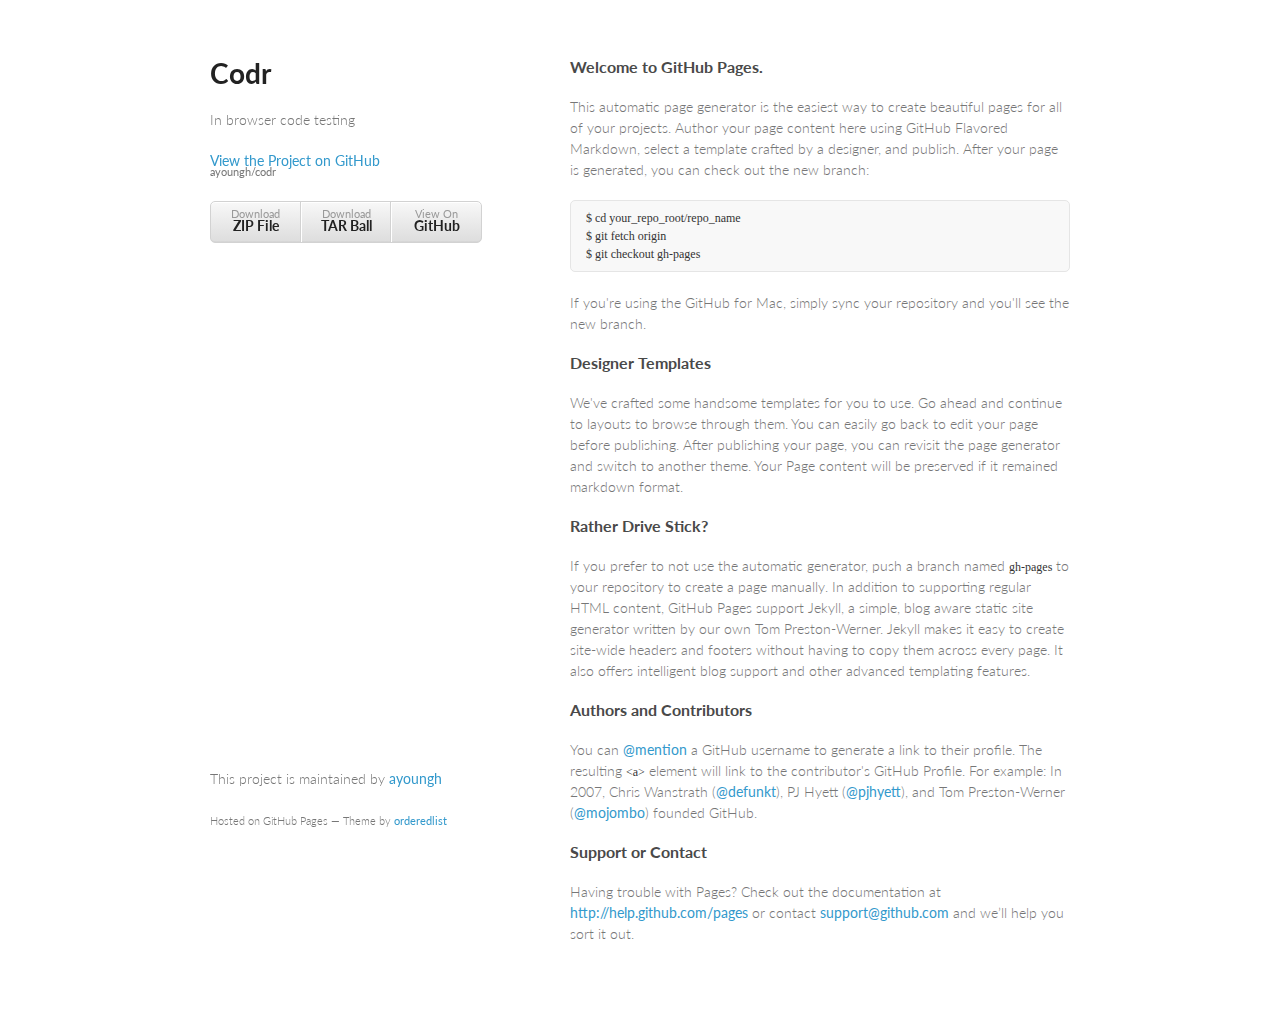
<file: index.html>
<!doctype html>
<html>
  <head>
    <meta charset="utf-8">
    <meta http-equiv="X-UA-Compatible" content="chrome=1">
    <title>Codr by ayoungh</title>

    <link rel="stylesheet" href="stylesheets/styles.css">
    <link rel="stylesheet" href="stylesheets/pygment_trac.css">
    <meta name="viewport" content="width=device-width, initial-scale=1, user-scalable=no">
    <!--[if lt IE 9]>
    <script src="//html5shiv.googlecode.com/svn/trunk/html5.js"></script>
    <![endif]-->
  </head>
  <body>
    <div class="wrapper">
      <header>
        <h1>Codr</h1>
        <p>In browser code testing</p>

        <p class="view"><a href="https://github.com/ayoungh/codr">View the Project on GitHub <small>ayoungh/codr</small></a></p>


        <ul>
          <li><a href="https://github.com/ayoungh/codr/zipball/master">Download <strong>ZIP File</strong></a></li>
          <li><a href="https://github.com/ayoungh/codr/tarball/master">Download <strong>TAR Ball</strong></a></li>
          <li><a href="https://github.com/ayoungh/codr">View On <strong>GitHub</strong></a></li>
        </ul>
      </header>
      <section>
        <h3>Welcome to GitHub Pages.</h3>

<p>This automatic page generator is the easiest way to create beautiful pages for all of your projects. Author your page content here using GitHub Flavored Markdown, select a template crafted by a designer, and publish. After your page is generated, you can check out the new branch:</p>

<pre><code>$ cd your_repo_root/repo_name
$ git fetch origin
$ git checkout gh-pages
</code></pre>

<p>If you're using the GitHub for Mac, simply sync your repository and you'll see the new branch.</p>

<h3>Designer Templates</h3>

<p>We've crafted some handsome templates for you to use. Go ahead and continue to layouts to browse through them. You can easily go back to edit your page before publishing. After publishing your page, you can revisit the page generator and switch to another theme. Your Page content will be preserved if it remained markdown format.</p>

<h3>Rather Drive Stick?</h3>

<p>If you prefer to not use the automatic generator, push a branch named <code>gh-pages</code> to your repository to create a page manually. In addition to supporting regular HTML content, GitHub Pages support Jekyll, a simple, blog aware static site generator written by our own Tom Preston-Werner. Jekyll makes it easy to create site-wide headers and footers without having to copy them across every page. It also offers intelligent blog support and other advanced templating features.</p>

<h3>Authors and Contributors</h3>

<p>You can <a href="https://github.com/blog/821" class="user-mention">@mention</a> a GitHub username to generate a link to their profile. The resulting <code>&lt;a&gt;</code> element will link to the contributor's GitHub Profile. For example: In 2007, Chris Wanstrath (<a href="https://github.com/defunkt" class="user-mention">@defunkt</a>), PJ Hyett (<a href="https://github.com/pjhyett" class="user-mention">@pjhyett</a>), and Tom Preston-Werner (<a href="https://github.com/mojombo" class="user-mention">@mojombo</a>) founded GitHub.</p>

<h3>Support or Contact</h3>

<p>Having trouble with Pages? Check out the documentation at <a href="http://help.github.com/pages">http://help.github.com/pages</a> or contact <a href="mailto:support@github.com">support@github.com</a> and we’ll help you sort it out.</p>
      </section>
      <footer>
        <p>This project is maintained by <a href="https://github.com/ayoungh">ayoungh</a></p>
        <p><small>Hosted on GitHub Pages &mdash; Theme by <a href="https://github.com/orderedlist">orderedlist</a></small></p>
      </footer>
    </div>
    <script src="javascripts/scale.fix.js"></script>
    
  </body>
</html>
</file>
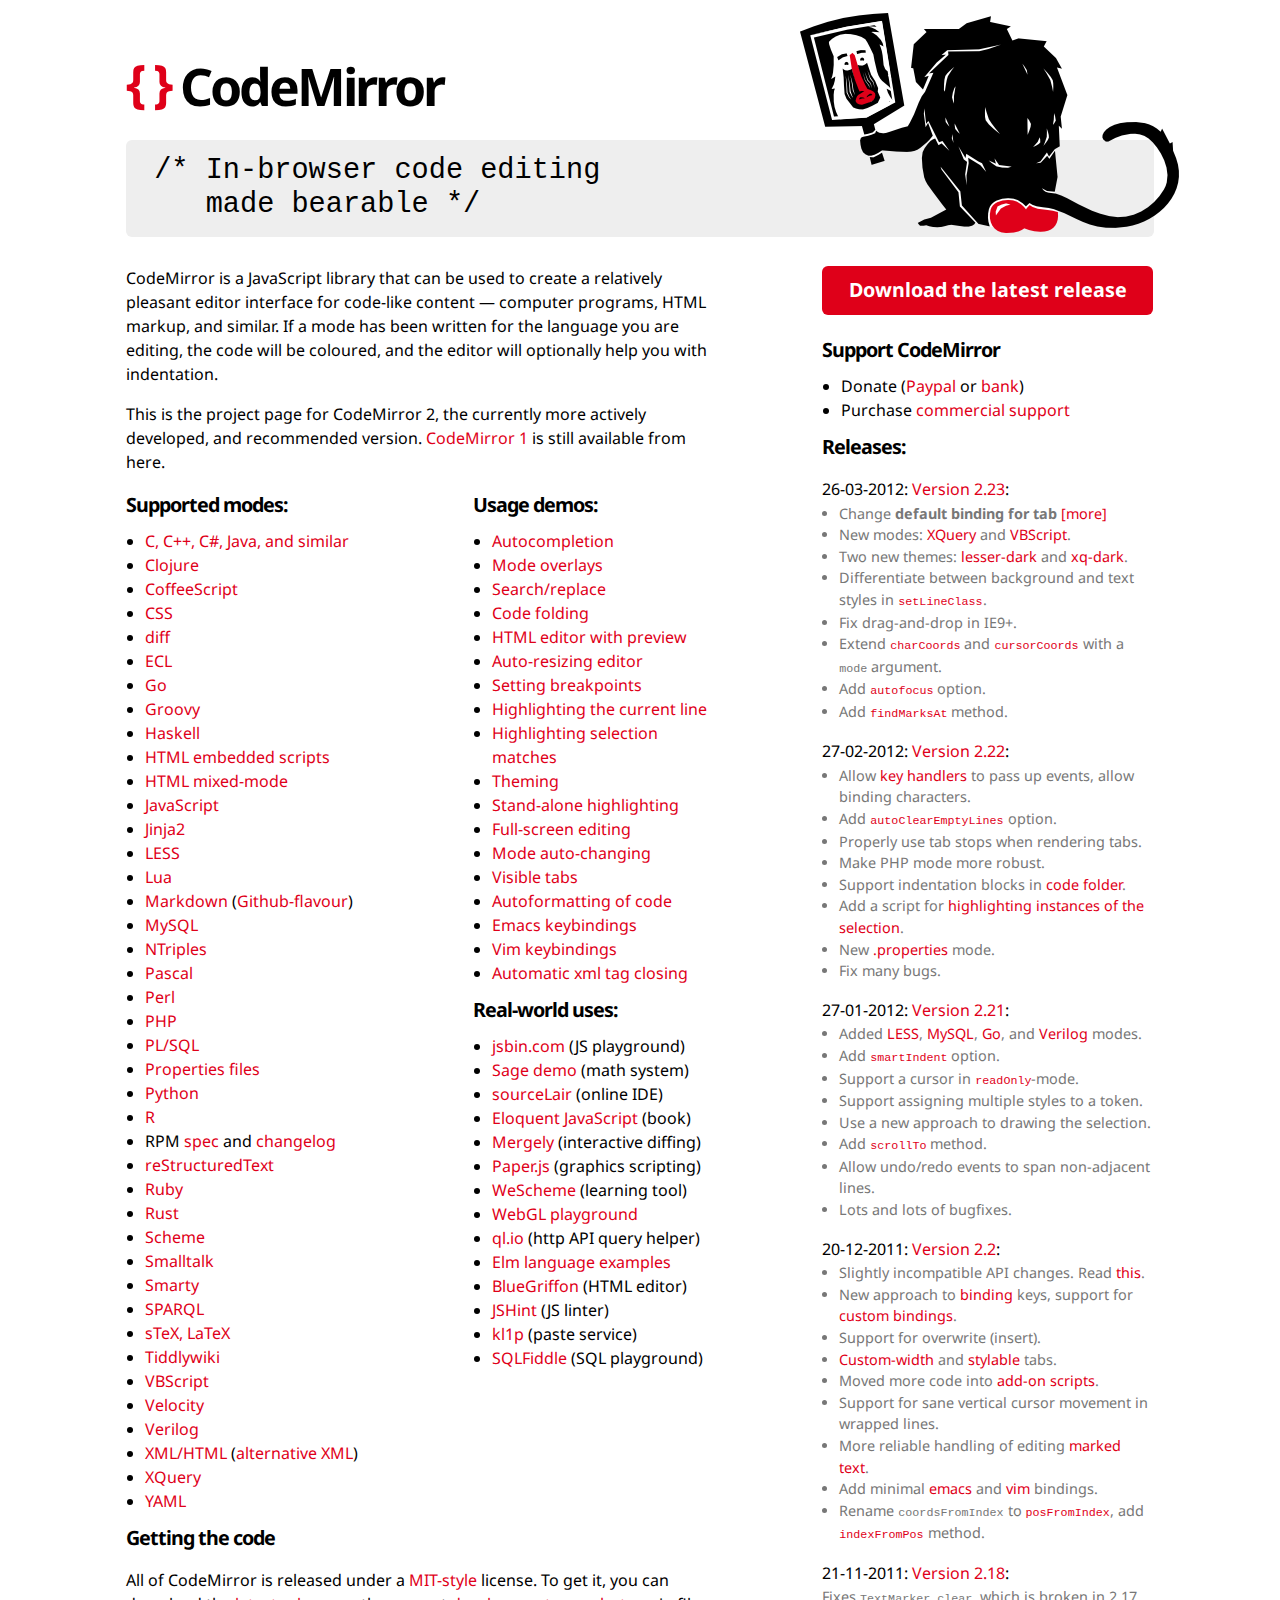
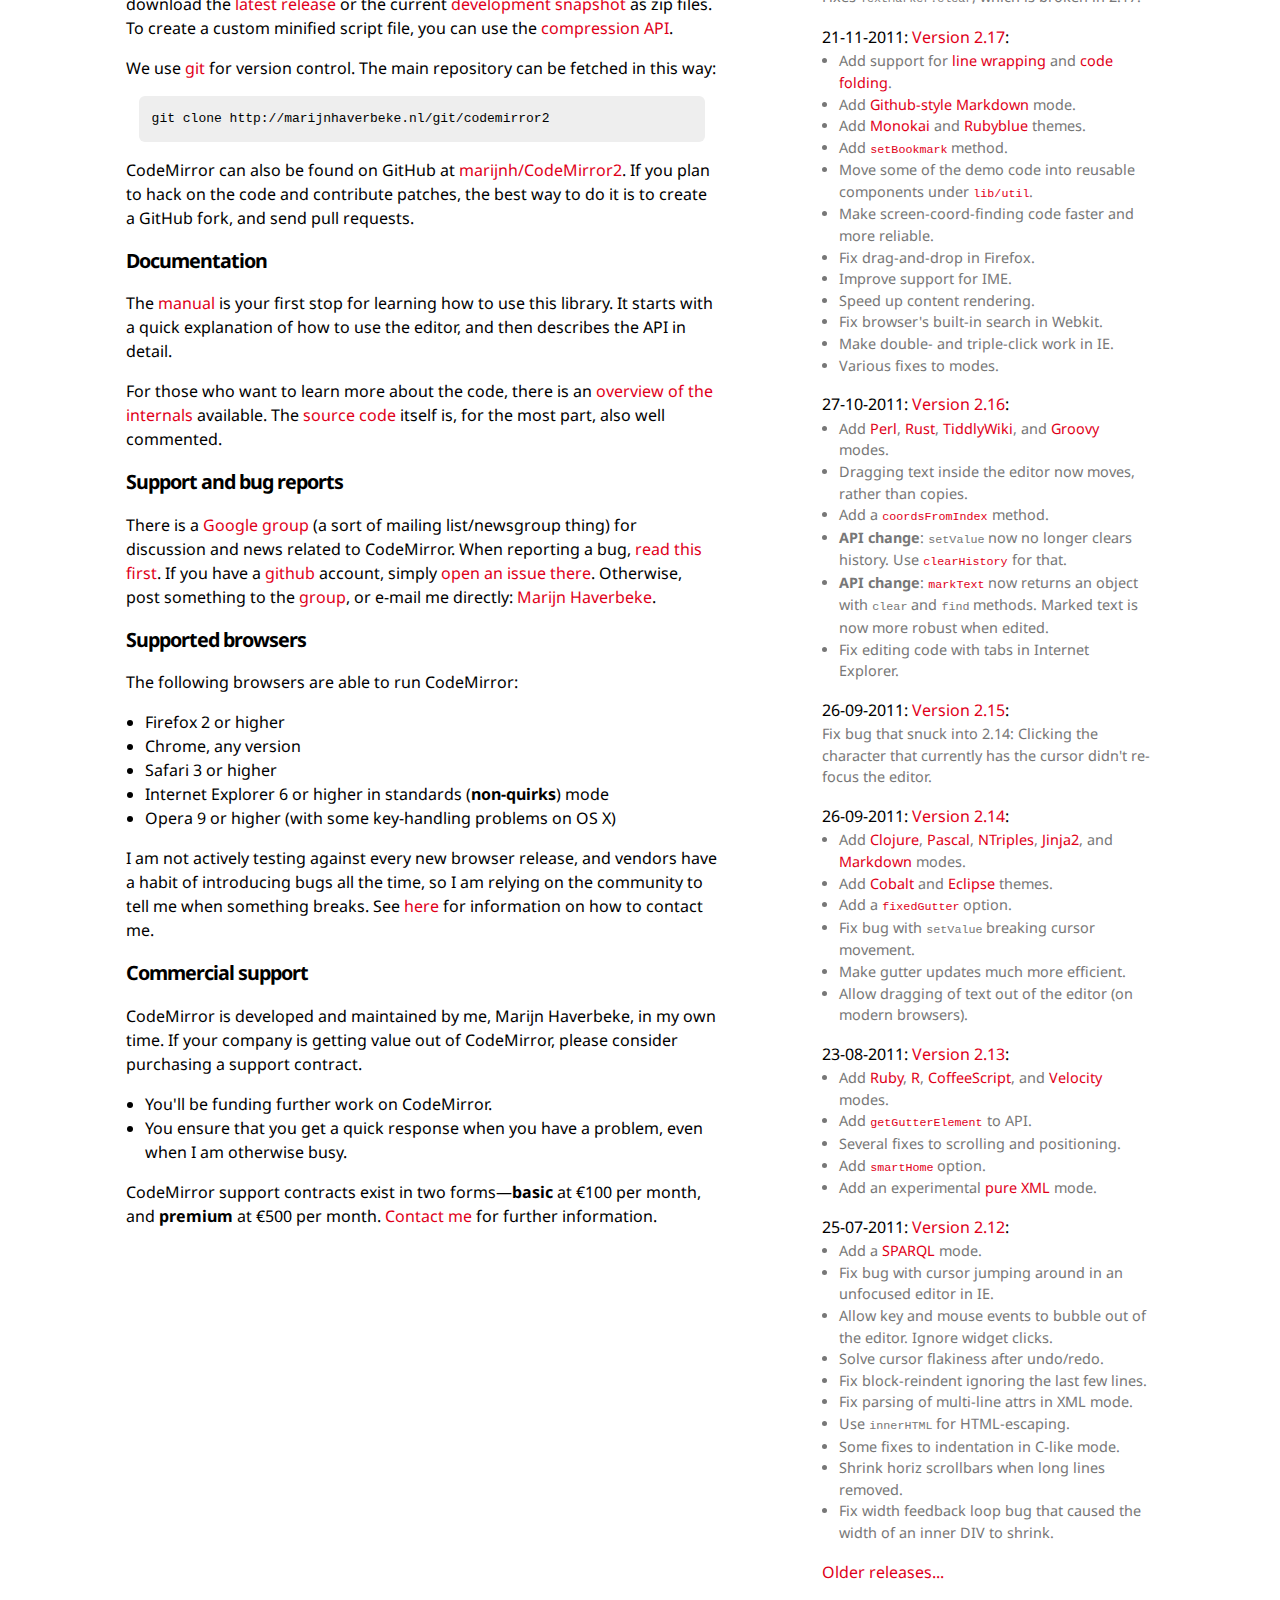
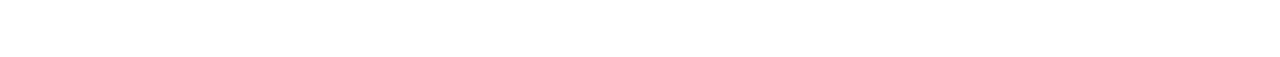
<file: CodeMirror/index.html>
<!doctype html>
<html>
  <head>
    <title>CodeMirror</title>
    <link rel="stylesheet" type="text/css" href="http://fonts.googleapis.com/css?family=Droid+Sans|Droid+Sans:bold"/>
    <link rel="stylesheet" type="text/css" href="doc/docs.css"/>
    <meta http-equiv="Content-Type" content="text/html; charset=utf-8"/>
    <link rel="alternate" href="http://twitter.com/statuses/user_timeline/242283288.rss" type="application/rss+xml"/>
  </head>
  <body>

<h1><span class="logo-braces">{ }</span> <a href="http://codemirror.net/">CodeMirror</a></h1>

<pre class="grey">
<img src="doc/baboon.png" class="logo" alt="logo"/>/* In-browser code editing
   made bearable */
</pre>

<div class="clear"><div class="left blk">

  <p style="margin-top: 0">CodeMirror is a JavaScript library that can
  be used to create a relatively pleasant editor interface for
  code-like content &#x2015; computer programs, HTML markup, and
  similar. If a mode has been written for the language you are
  editing, the code will be coloured, and the editor will optionally
  help you with indentation.</p>

  <p>This is the project page for CodeMirror 2, the currently more
  actively developed, and recommended
  version. <a href="1/index.html">CodeMirror 1</a> is still available
  from here.</p>

  <div class="clear"><div class="left1 blk">

    <h2 style="margin-top: 0">Supported modes:</h2>

    <ul>
      <li><a href="mode/clike/index.html">C, C++, C#, Java, and similar</a></li>
      <li><a href="mode/clojure/index.html">Clojure</a></li>
      <li><a href="mode/coffeescript/index.html">CoffeeScript</a></li>
      <li><a href="mode/css/index.html">CSS</a></li>
      <li><a href="mode/diff/index.html">diff</a></li>
      <li><a href="mode/ecl/index.html">ECL</a></li>
      <li><a href="mode/go/index.html">Go</a></li>
      <li><a href="mode/groovy/index.html">Groovy</a></li>
      <li><a href="mode/haskell/index.html">Haskell</a></li>
      <li><a href="mode/htmlembedded/index.html">HTML embedded scripts</a></li>
      <li><a href="mode/htmlmixed/index.html">HTML mixed-mode</a></li>
      <li><a href="mode/javascript/index.html">JavaScript</a></li>
      <li><a href="mode/jinja2/index.html">Jinja2</a></li>
      <li><a href="mode/less/index.html">LESS</a></li>
      <li><a href="mode/lua/index.html">Lua</a></li>
      <li><a href="mode/markdown/index.html">Markdown</a> (<a href="mode/gfm/index.html">Github-flavour</a>)</li>
      <li><a href="mode/mysql/index.html">MySQL</a></li>
      <li><a href="mode/ntriples/index.html">NTriples</a></li>
      <li><a href="mode/pascal/index.html">Pascal</a></li>
      <li><a href="mode/perl/index.html">Perl</a></li>
      <li><a href="mode/php/index.html">PHP</a></li>
      <li><a href="mode/plsql/index.html">PL/SQL</a></li>
      <li><a href="mode/properties/index.html">Properties files</a></li>
      <li><a href="mode/python/index.html">Python</a></li>
      <li><a href="mode/r/index.html">R</a></li>
      <li>RPM <a href="mode/rpm/spec/index.html">spec</a> and <a href="mode/rpm/changes/index.html">changelog</a></li>
      <li><a href="mode/rst/index.html">reStructuredText</a></li>
      <li><a href="mode/ruby/index.html">Ruby</a></li>
      <li><a href="mode/rust/index.html">Rust</a></li>
      <li><a href="mode/scheme/index.html">Scheme</a></li>
      <li><a href="mode/smalltalk/index.html">Smalltalk</a></li>
      <li><a href="mode/smarty/index.html">Smarty</a></li>
      <li><a href="mode/sparql/index.html">SPARQL</a></li>
      <li><a href="mode/stex/index.html">sTeX, LaTeX</a></li>
      <li><a href="mode/tiddlywiki/index.html">Tiddlywiki</a></li>
      <li><a href="mode/vbscript/index.html">VBScript</a></li>
      <li><a href="mode/velocity/index.html">Velocity</a></li>
      <li><a href="mode/verilog/index.html">Verilog</a></li>
      <li><a href="mode/xml/index.html">XML/HTML</a> (<a href="mode/xmlpure/index.html">alternative XML</a>)</li>
      <li><a href="mode/xquery/index.html">XQuery</a></li>
      <li><a href="mode/yaml/index.html">YAML</a></li>
    </ul>

  </div><div class="left2 blk">

    <h2 style="margin-top: 0">Usage demos:</h2>

    <ul>
      <li><a href="demo/complete.html">Autocompletion</a></li>
      <li><a href="demo/mustache.html">Mode overlays</a></li>
      <li><a href="demo/search.html">Search/replace</a></li>
      <li><a href="demo/folding.html">Code folding</a></li>
      <li><a href="demo/preview.html">HTML editor with preview</a></li>
      <li><a href="demo/resize.html">Auto-resizing editor</a></li>
      <li><a href="demo/marker.html">Setting breakpoints</a></li>
      <li><a href="demo/activeline.html">Highlighting the current line</a></li>
      <li><a href="demo/matchhighlighter.html">Highlighting selection matches</a></li>
      <li><a href="demo/theme.html">Theming</a></li>
      <li><a href="demo/runmode.html">Stand-alone highlighting</a></li>
      <li><a href="demo/fullscreen.html">Full-screen editing</a></li>
      <li><a href="demo/changemode.html">Mode auto-changing</a></li>
      <li><a href="demo/visibletabs.html">Visible tabs</a></li>
      <li><a href="demo/formatting.html">Autoformatting of code</a></li>
      <li><a href="demo/emacs.html">Emacs keybindings</a></li>
      <li><a href="demo/vim.html">Vim keybindings</a></li>
      <li><a href="demo/closetag.html">Automatic xml tag closing</a></li>
    </ul>

    <h2>Real-world uses:</h2>

    <ul>
      <li><a href="http://jsbin.com">jsbin.com</a> (JS playground)</li>
      <li><a href="http://buzzard.ups.edu/">Sage demo</a> (math system)</li>
      <li><a href="http://www.sourcelair.com/">sourceLair</a> (online IDE)</li>
      <li><a href="http://eloquentjavascript.net/chapter1.html">Eloquent JavaScript</a> (book)</a></li>
      <li><a href="http://www.mergely.com/">Mergely</a> (interactive diffing)</li>
      <li><a href="http://paperjs.org/">Paper.js</a> (graphics scripting)</li>
      <li><a href="http://www.wescheme.org/">WeScheme</a> (learning tool)</li>
      <li><a href="http://webglplayground.net/">WebGL playground</a></li>
      <li><a href="http://ql.io/">ql.io</a> (http API query helper)</li>
      <li><a href="http://elm-lang.org/Examples.elm">Elm language examples</a></li>
      <li><a href="http://bluegriffon.org/">BlueGriffon</a> (HTML editor)</li>
      <li><a href="http://www.jshint.com/">JSHint</a> (JS linter)</li>
      <li><a href="http://kl1p.com/cmtest/1">kl1p</a> (paste service)</li>
      <li><a href="http://sqlfiddle.com">SQLFiddle</a> (SQL playground)</li>
     </ul>

  </div></div>

  <h2 id="code">Getting the code</h2>

  <p>All of CodeMirror is released under a <a
  href="LICENSE">MIT-style</a> license. To get it, you can download
  the <a href="http://codemirror.net/codemirror.zip">latest
  release</a> or the current <a
  href="http://codemirror.net/codemirror2-latest.zip">development
  snapshot</a> as zip files. To create a custom minified script file,
  you can use the <a href="doc/compress.html">compression API</a>.</p>

  <p>We use <a href="http://git-scm.com/">git</a> for version control.
  The main repository can be fetched in this way:</p>

  <pre class="code">git clone http://marijnhaverbeke.nl/git/codemirror2</pre>

  <p>CodeMirror can also be found on GitHub at <a
  href="http://github.com/marijnh/CodeMirror2">marijnh/CodeMirror2</a>.
  If you plan to hack on the code and contribute patches, the best way
  to do it is to create a GitHub fork, and send pull requests.</p>

  <h2 id="documention">Documentation</h2>

  <p>The <a href="doc/manual.html">manual</a> is your first stop for
  learning how to use this library. It starts with a quick explanation
  of how to use the editor, and then describes the API in detail.</p>

  <p>For those who want to learn more about the code, there is
  an <a href="doc/internals.html">overview of the internals</a> available.
  The <a href="http://github.com/marijnh/CodeMirror2">source code</a>
  itself is, for the most part, also well commented.</p>

  <h2 id="support">Support and bug reports</h2>

  <p>There is
  a <a href="http://groups.google.com/group/codemirror">Google
  group</a> (a sort of mailing list/newsgroup thing) for discussion
  and news related to CodeMirror. When reporting a bug,
  <a href="doc/reporting.html">read this first</a>. If you have
  a <a href="http://github.com">github</a> account,
  simply <a href="http://github.com/marijnh/CodeMirror2/issues">open
  an issue there</a>. Otherwise, post something to
  the <a href="http://groups.google.com/group/codemirror">group</a>,
  or e-mail me directly: <a href="mailto:marijnh@gmail.com">Marijn
  Haverbeke</a>.</p>

  <h2 id="supported">Supported browsers</h2>

  <p>The following browsers are able to run CodeMirror:</p>

  <ul>
    <li>Firefox 2 or higher</li>
    <li>Chrome, any version</li>
    <li>Safari 3 or higher</li>
    <li>Internet Explorer 6 or higher in standards (<strong>non-quirks</strong>) mode</li>
    <li>Opera 9 or higher (with some key-handling problems on OS X)</li>
  </ul>

  <p>I am not actively testing against every new browser release, and
  vendors have a habit of introducing bugs all the time, so I am
  relying on the community to tell me when something breaks.
  See <a href="#support">here</a> for information on how to contact
  me.</p>

  <h2 id="commercial">Commercial support</h2>

  <p>CodeMirror is developed and maintained by me, Marijn Haverbeke,
  in my own time. If your company is getting value out of CodeMirror,
  please consider purchasing a support contract.</p>

  <ul>
    <li>You'll be funding further work on CodeMirror.</li>
    <li>You ensure that you get a quick response when you have a
    problem, even when I am otherwise busy.</li>
  </ul>

  <p>CodeMirror support contracts exist in two
  forms—<strong>basic</strong> at €100 per month,
  and <strong>premium</strong> at €500 per
  month. <a href="mailto:marijnh@gmail.com">Contact me</a> for further
  information.</p>

</div>

<div class="right blk">

  <a href="http://codemirror.net/codemirror.zip" class="download">Download the latest release</a>

  <h2>Support CodeMirror</h2>

  <ul>
    <li>Donate
    (<span onclick="document.getElementById('paypal').submit();"
    class="quasilink">Paypal</span>
    or <span onclick="document.getElementById('bankinfo').style.display = 'block';"
             class="quasilink">bank</span>)</li>
    <li>Purchase <a href="#commercial">commercial support</a></li>
  </ul>

  <p id="bankinfo" style="display: none;">
    Bank: <i>Rabobank</i><br/>
    Country: <i>Netherlands</i><br/>
    SWIFT: <i>RABONL2U</i><br/>
    Account: <i>147850770</i><br/>
    Name: <i>Marijn Haverbeke</i><br/>
    IBAN: <i>NL26 RABO 0147 8507 70</i>
  </p>

  <h2>Releases:</h2>

  <p class="rel">26-03-2012: <a href="http://codemirror.net/codemirror-2.23.zip">Version 2.23</a>:</p>

  <ul class="rel-note">
    <li>Change <strong>default binding for tab</strong> <a href="javascript:void(document.getElementById('tabbinding').style.display='')">[more]</a>
      <div style="display: none" id=tabbinding>
        Starting in 2.23, these bindings are default:
        <ul><li>Tab: Insert tab character</li>
          <li>Shift-tab: Reset line indentation to default</li>
          <li>Ctrl/Cmd-[: Reduce line indentation (old tab behaviour)</li>
          <li>Ctrl/Cmd-]: Increase line indentation (old shift-tab behaviour)</li>
        </ul>
      </div>
    </li>
    <li>New modes: <a href="mode/xquery/index.html">XQuery</a> and <a href="mode/vbscript/index.html">VBScript</a>.</li>
    <li>Two new themes: <a href="mode/less/index.html">lesser-dark</a> and <a href="mode/xquery/index.html">xq-dark</a>.</li>
    <li>Differentiate between background and text styles in <a href="doc/manual.html#setLineClass"><code>setLineClass</code></a>.</li>
    <li>Fix drag-and-drop in IE9+.</li>
    <li>Extend <a href="doc/manual.html#charCoords"><code>charCoords</code></a>
    and <a href="doc/manual.html#cursorCoords"><code>cursorCoords</code></a> with a <code>mode</code> argument.</li>
    <li>Add <a href="doc/manual.html#option_autofocus"><code>autofocus</code></a> option.</li>
    <li>Add <a href="doc/manual.html#findMarksAt"><code>findMarksAt</code></a> method.</li>
  </ul>

  <p class="rel">27-02-2012: <a href="http://codemirror.net/codemirror-2.22.zip">Version 2.22</a>:</p>

  <ul class="rel-note">
    <li>Allow <a href="doc/manual.html#keymaps">key handlers</a> to pass up events, allow binding characters.</li>
    <li>Add <a href="doc/manual.html#option_autoClearEmptyLines"><code>autoClearEmptyLines</code></a> option.</li>
    <li>Properly use tab stops when rendering tabs.</li>
    <li>Make PHP mode more robust.</li>
    <li>Support indentation blocks in <a href="doc/manual.html#util_foldcode">code folder</a>.</li>
    <li>Add a script for <a href="doc/manual.html#util_match-highlighter">highlighting instances of the selection</a>.</li>
    <li>New <a href="mode/properties/index.html">.properties</a> mode.</li>
    <li>Fix many bugs.</li>
  </ul>

  <p class="rel">27-01-2012: <a href="http://codemirror.net/codemirror-2.21.zip">Version 2.21</a>:</p>

  <ul class="rel-note">
    <li>Added <a href="mode/less/index.html">LESS</a>, <a href="mode/mysql/index.html">MySQL</a>,
    <a href="mode/go/index.html">Go</a>, and <a href="mode/verilog/index.html">Verilog</a> modes.</li>
    <li>Add <a href="doc/manual.html#option_smartIndent"><code>smartIndent</code></a>
    option.</li>
    <li>Support a cursor in <a href="doc/manual.html#option_readOnly"><code>readOnly</code></a>-mode.</li>
    <li>Support assigning multiple styles to a token.</li>
    <li>Use a new approach to drawing the selection.</li>
    <li>Add <a href="doc/manual.html#scrollTo"><code>scrollTo</code></a> method.</li>
    <li>Allow undo/redo events to span non-adjacent lines.</li>
    <li>Lots and lots of bugfixes.</li>
  </ul>

  <p class="rel">20-12-2011: <a href="http://codemirror.net/codemirror-2.2.zip">Version 2.2</a>:</p>

  <ul class="rel-note">
    <li>Slightly incompatible API changes. Read <a href="doc/upgrade_v2.2.html">this</a>.</li>
    <li>New approach
    to <a href="doc/manual.html#option_extraKeys">binding</a> keys,
    support for <a href="doc/manual.html#option_keyMap">custom
    bindings</a>.</li>
    <li>Support for overwrite (insert).</li>
    <li><a href="doc/manual.html#option_tabSize">Custom-width</a>
    and <a href="demo/visibletabs.html">stylable</a> tabs.</li>
    <li>Moved more code into <a href="doc/manual.html#addons">add-on scripts</a>.</li>
    <li>Support for sane vertical cursor movement in wrapped lines.</li>
    <li>More reliable handling of
    editing <a href="doc/manual.html#markText">marked text</a>.</li>
    <li>Add minimal <a href="demo/emacs.html">emacs</a>
    and <a href="demo/vim.html">vim</a> bindings.</li>
    <li>Rename <code>coordsFromIndex</code>
    to <a href="doc/manual.html#posFromIndex"><code>posFromIndex</code></a>,
    add <a href="doc/manual.html#indexFromPos"><code>indexFromPos</code></a>
    method.</li>
  </ul>

  <p class="rel">21-11-2011: <a href="http://codemirror.net/codemirror-2.18.zip">Version 2.18</a>:</p>
  <p class="rel-note">Fixes <code>TextMarker.clear</code>, which is broken in 2.17.</p>

  <p class="rel">21-11-2011: <a href="http://codemirror.net/codemirror-2.17.zip">Version 2.17</a>:</p>
  <ul class="rel-note">
    <li>Add support for <a href="doc/manual.html#option_lineWrapping">line
    wrapping</a> and <a href="doc/manual.html#hideLine">code
    folding</a>.</li>
    <li>Add <a href="mode/gfm/index.html">Github-style Markdown</a> mode.</li>
    <li>Add <a href="theme/monokai.css">Monokai</a>
    and <a href="theme/rubyblue.css">Rubyblue</a> themes.</li>
    <li>Add <a href="doc/manual.html#setBookmark"><code>setBookmark</code></a> method.</li>
    <li>Move some of the demo code into reusable components
    under <a href="lib/util/"><code>lib/util</code></a>.</li>
    <li>Make screen-coord-finding code faster and more reliable.</li>
    <li>Fix drag-and-drop in Firefox.</li>
    <li>Improve support for IME.</li>
    <li>Speed up content rendering.</li>
    <li>Fix browser's built-in search in Webkit.</li>
    <li>Make double- and triple-click work in IE.</li>
    <li>Various fixes to modes.</li>
  </ul>

  <p class="rel">27-10-2011: <a href="http://codemirror.net/codemirror-2.16.zip">Version 2.16</a>:</p>
  <ul class="rel-note">
    <li>Add <a href="mode/perl/index.html">Perl</a>, <a href="mode/rust/index.html">Rust</a>, <a href="mode/tiddlywiki/index.html">TiddlyWiki</a>, and <a href="mode/groovy/index.html">Groovy</a> modes.</li>
    <li>Dragging text inside the editor now moves, rather than copies.</li>
    <li>Add a <a href="doc/manual.html#coordsFromIndex"><code>coordsFromIndex</code></a> method.</li>
    <li><strong>API change</strong>: <code>setValue</code> now no longer clears history. Use <a href="doc/manual.html#clearHistory"><code>clearHistory</code></a> for that.</li>
    <li><strong>API change</strong>: <a href="doc/manual.html#markText"><code>markText</code></a> now
    returns an object with <code>clear</code> and <code>find</code>
    methods. Marked text is now more robust when edited.</li>
    <li>Fix editing code with tabs in Internet Explorer.</li>
  </ul>

  <p class="rel">26-09-2011: <a href="http://codemirror.net/codemirror-2.15.zip">Version 2.15</a>:</p>
  <p class="rel-note">Fix bug that snuck into 2.14: Clicking the
  character that currently has the cursor didn't re-focus the
  editor.</p>

  <p class="rel">26-09-2011: <a href="http://codemirror.net/codemirror-2.14.zip">Version 2.14</a>:</p>
  <ul class="rel-note">
    <li>Add <a href="mode/clojure/index.html">Clojure</a>, <a href="mode/pascal/index.html">Pascal</a>, <a href="mode/ntriples/index.html">NTriples</a>, <a href="mode/jinja2/index.html">Jinja2</a>, and <a href="mode/markdown/index.html">Markdown</a> modes.</li>
    <li>Add <a href="theme/cobalt.css">Cobalt</a> and <a href="theme/eclipse.css">Eclipse</a> themes.</li>
    <li>Add a <a href="doc/manual.html#option_fixedGutter"><code>fixedGutter</code></a> option.</li>
    <li>Fix bug with <code>setValue</code> breaking cursor movement.</li>
    <li>Make gutter updates much more efficient.</li>
    <li>Allow dragging of text out of the editor (on modern browsers).</li>
  </ul>

  <p class="rel">23-08-2011: <a href="http://codemirror.net/codemirror-2.13.zip">Version 2.13</a>:</p>
  <ul class="rel-note">
    <li>Add <a href="mode/ruby/index.html">Ruby</a>, <a href="mode/r/index.html">R</a>, <a href="mode/coffeescript/index.html">CoffeeScript</a>, and <a href="mode/velocity/index.html">Velocity</a> modes.</li>
    <li>Add <a href="doc/manual.html#getGutterElement"><code>getGutterElement</code></a> to API.</li>
    <li>Several fixes to scrolling and positioning.</li>
    <li>Add <a href="doc/manual.html#option_smartHome"><code>smartHome</code></a> option.</li>
    <li>Add an experimental <a href="mode/xmlpure/index.html">pure XML</a> mode.</li>
  </ul>

  <p class="rel">25-07-2011: <a href="http://codemirror.net/codemirror-2.12.zip">Version 2.12</a>:</p>
  <ul class="rel-note">
    <li>Add a <a href="mode/sparql/index.html">SPARQL</a> mode.</li>
    <li>Fix bug with cursor jumping around in an unfocused editor in IE.</li>
    <li>Allow key and mouse events to bubble out of the editor. Ignore widget clicks.</li>
    <li>Solve cursor flakiness after undo/redo.</li>
    <li>Fix block-reindent ignoring the last few lines.</li>
    <li>Fix parsing of multi-line attrs in XML mode.</li>
    <li>Use <code>innerHTML</code> for HTML-escaping.</li>
    <li>Some fixes to indentation in C-like mode.</li>
    <li>Shrink horiz scrollbars when long lines removed.</li>
    <li>Fix width feedback loop bug that caused the width of an inner DIV to shrink.</li>
  </ul>

  <p><a href="doc/oldrelease.html">Older releases...</a></p>

</div></div>

<div style="height: 2em">&nbsp;</div>

  <form action="https://www.paypal.com/cgi-bin/webscr" method="post" id="paypal">
    <input type="hidden" name="cmd" value="_s-xclick"/>
    <input type="hidden" name="hosted_button_id" value="3FVHS5FGUY7CC"/>
  </form>

  </body>
</html>
</file>
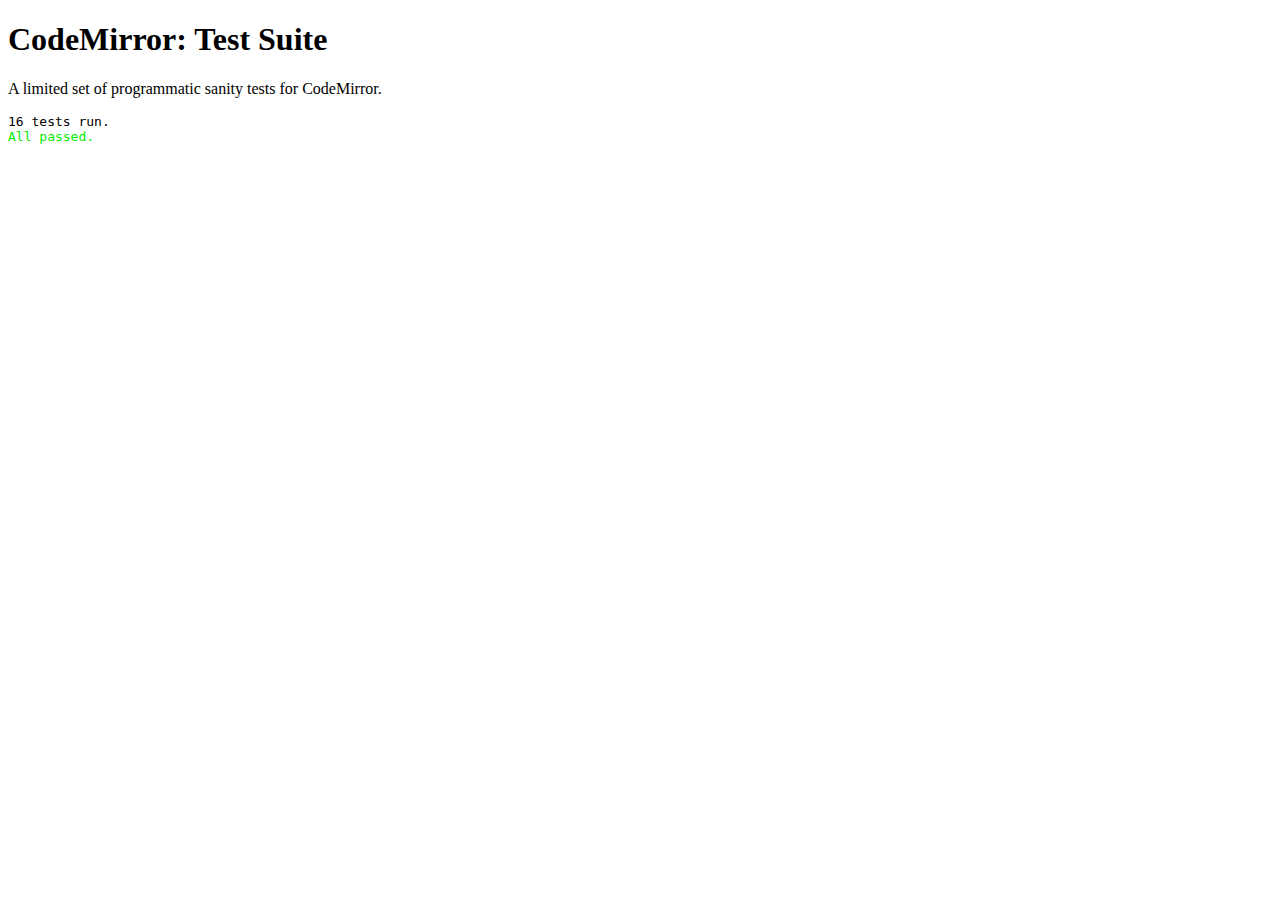
<file: CodeMirror/test/index.html>
<!doctype html>
<html>
  <head>
    <title>CodeMirror: Test Suite</title>
    <link rel="stylesheet" href="../lib/codemirror.css">
    <script src="../lib/codemirror.js"></script>
    <script src="../mode/javascript/javascript.js"></script>

    <style type="text/css">
      .ok {color: #0e0;}
      .failure {color: #e00;}
      .error {color: #c90;}
    </style>
  </head>
  <body>
    <h1>CodeMirror: Test Suite</h1>

    <p>A limited set of programmatic sanity tests for CodeMirror.</p>

    <pre id=output></pre>

    <div style="visibility: hidden" id=testground>
      <form><textarea id="code" name="code"></textarea><input type=submit value=ok name=submit></form>
    </div>

    <script src="test.js"></script>
  </body>
</html>
</file>
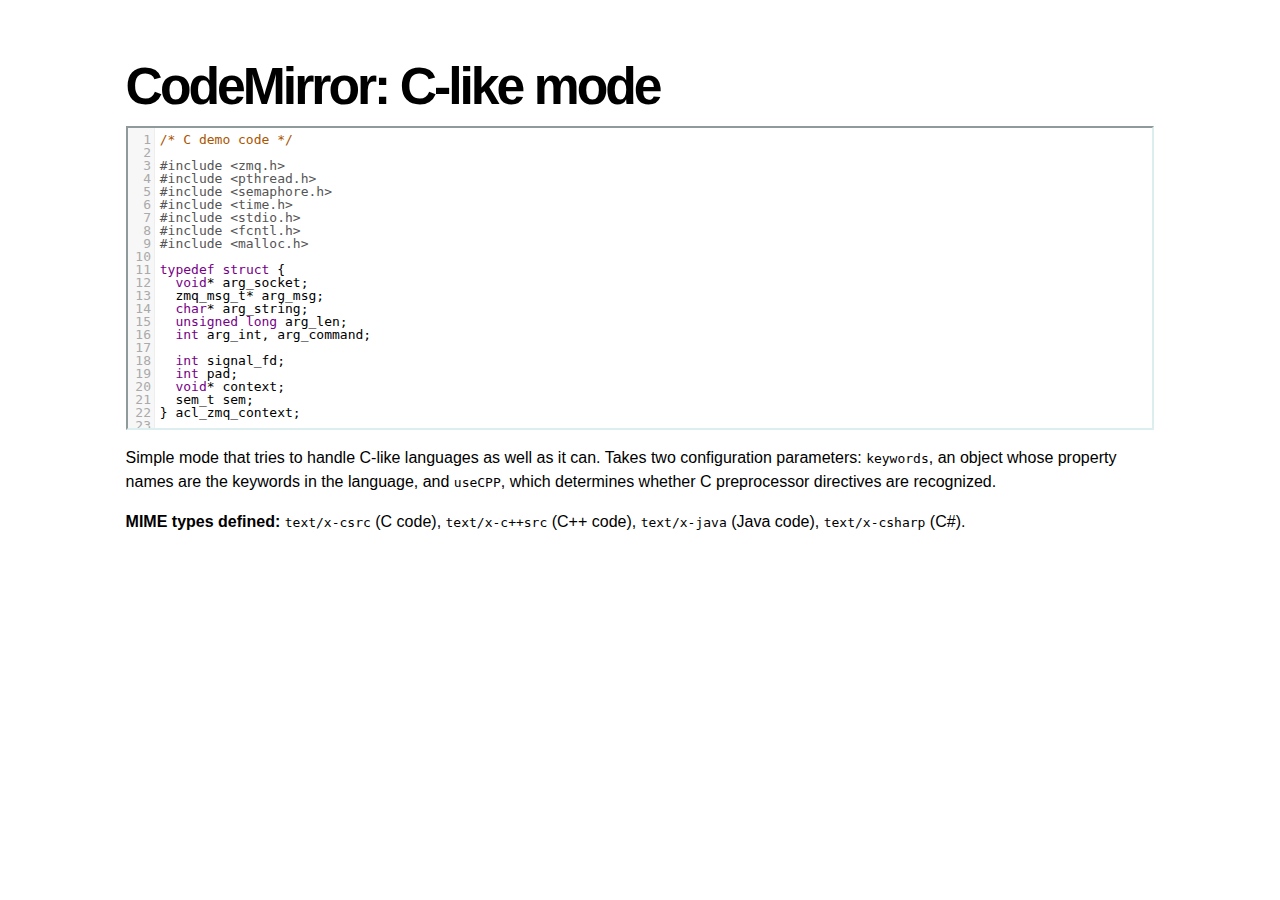
<file: CodeMirror/mode/clike/index.html>
<!doctype html>
<html>
  <head>
    <title>CodeMirror: C-like mode</title>
    <link rel="stylesheet" href="../../lib/codemirror.css">
    <script src="../../lib/codemirror.js"></script>
    <script src="clike.js"></script>
    <link rel="stylesheet" href="../../doc/docs.css">
    <style>.CodeMirror {border: 2px inset #dee;}</style>
  </head>
  <body>
    <h1>CodeMirror: C-like mode</h1>

<form><textarea id="code" name="code">
/* C demo code */

#include <zmq.h>
#include <pthread.h>
#include <semaphore.h>
#include <time.h>
#include <stdio.h>
#include <fcntl.h>
#include <malloc.h>

typedef struct {
  void* arg_socket;
  zmq_msg_t* arg_msg;
  char* arg_string;
  unsigned long arg_len;
  int arg_int, arg_command;

  int signal_fd;
  int pad;
  void* context;
  sem_t sem;
} acl_zmq_context;

#define p(X) (context->arg_##X)

void* zmq_thread(void* context_pointer) {
  acl_zmq_context* context = (acl_zmq_context*)context_pointer;
  char ok = 'K', err = 'X';
  int res;

  while (1) {
    while ((res = sem_wait(&amp;context->sem)) == EINTR);
    if (res) {write(context->signal_fd, &amp;err, 1); goto cleanup;}
    switch(p(command)) {
    case 0: goto cleanup;
    case 1: p(socket) = zmq_socket(context->context, p(int)); break;
    case 2: p(int) = zmq_close(p(socket)); break;
    case 3: p(int) = zmq_bind(p(socket), p(string)); break;
    case 4: p(int) = zmq_connect(p(socket), p(string)); break;
    case 5: p(int) = zmq_getsockopt(p(socket), p(int), (void*)p(string), &amp;p(len)); break;
    case 6: p(int) = zmq_setsockopt(p(socket), p(int), (void*)p(string), p(len)); break;
    case 7: p(int) = zmq_send(p(socket), p(msg), p(int)); break;
    case 8: p(int) = zmq_recv(p(socket), p(msg), p(int)); break;
    case 9: p(int) = zmq_poll(p(socket), p(int), p(len)); break;
    }
    p(command) = errno;
    write(context->signal_fd, &amp;ok, 1);
  }
 cleanup:
  close(context->signal_fd);
  free(context_pointer);
  return 0;
}

void* zmq_thread_init(void* zmq_context, int signal_fd) {
  acl_zmq_context* context = malloc(sizeof(acl_zmq_context));
  pthread_t thread;

  context->context = zmq_context;
  context->signal_fd = signal_fd;
  sem_init(&amp;context->sem, 1, 0);
  pthread_create(&amp;thread, 0, &amp;zmq_thread, context);
  pthread_detach(thread);
  return context;
}
</textarea></form>

    <script>
      var editor = CodeMirror.fromTextArea(document.getElementById("code"), {
        lineNumbers: true,
        matchBrackets: true,
        mode: "text/x-csrc"
      });
    </script>

    <p>Simple mode that tries to handle C-like languages as well as it
    can. Takes two configuration parameters: <code>keywords</code>, an
    object whose property names are the keywords in the language,
    and <code>useCPP</code>, which determines whether C preprocessor
    directives are recognized.</p>

    <p><strong>MIME types defined:</strong> <code>text/x-csrc</code>
    (C code), <code>text/x-c++src</code> (C++
    code), <code>text/x-java</code> (Java
    code), <code>text/x-csharp</code> (C#).</p>
  </body>
</html>
</file>
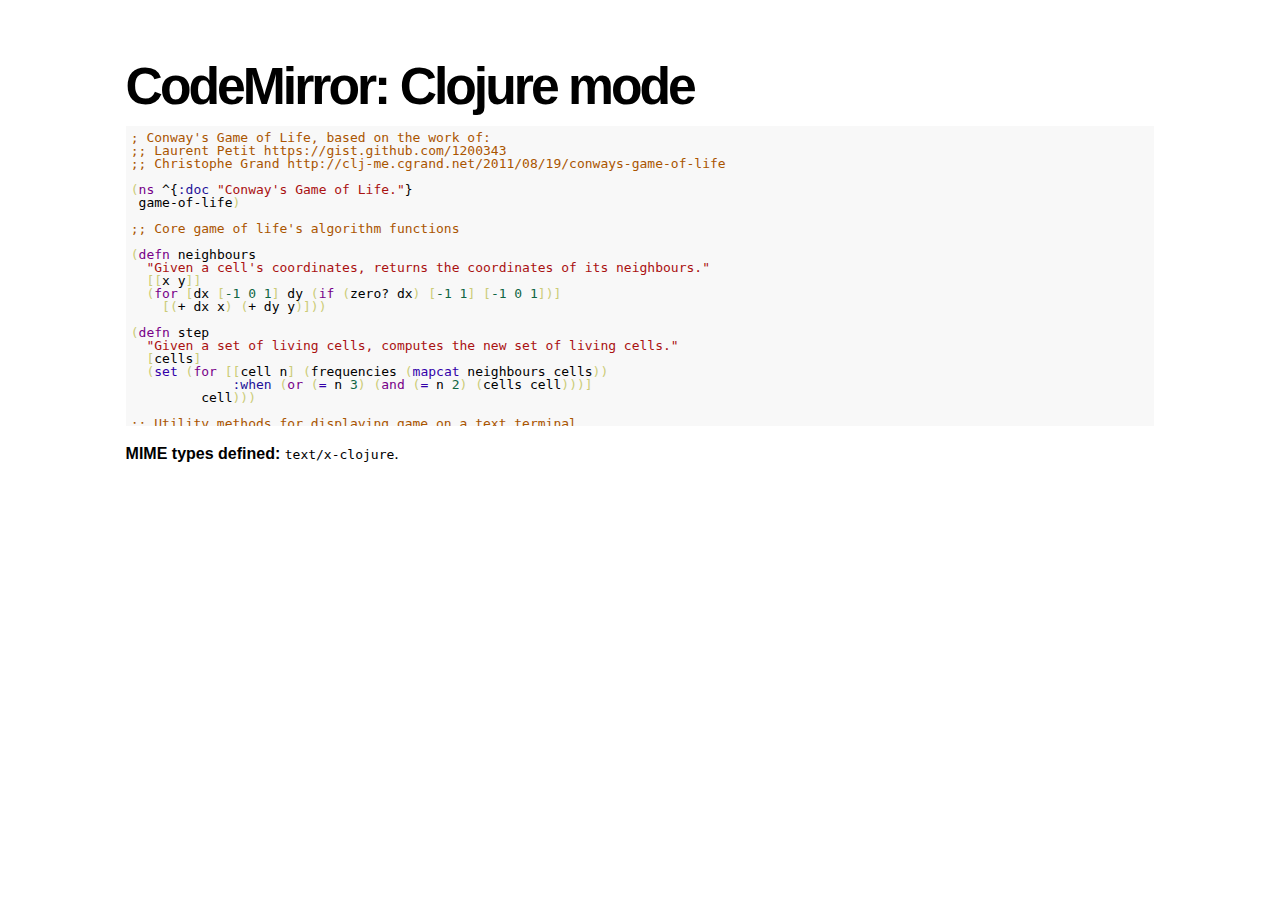
<file: CodeMirror/mode/clojure/index.html>
<!doctype html>
<html>
  <head>
    <title>CodeMirror: Clojure mode</title>
    <link rel="stylesheet" href="../../lib/codemirror.css">
    <script src="../../lib/codemirror.js"></script>
    <script src="clojure.js"></script>
    <style>.CodeMirror {background: #f8f8f8;}</style>
    <link rel="stylesheet" href="../../doc/docs.css">
  </head>
  <body>
    <h1>CodeMirror: Clojure mode</h1>
    <form><textarea id="code" name="code">
; Conway's Game of Life, based on the work of:
;; Laurent Petit https://gist.github.com/1200343
;; Christophe Grand http://clj-me.cgrand.net/2011/08/19/conways-game-of-life

(ns ^{:doc "Conway's Game of Life."}
 game-of-life)

;; Core game of life's algorithm functions

(defn neighbours 
  "Given a cell's coordinates, returns the coordinates of its neighbours."
  [[x y]]
  (for [dx [-1 0 1] dy (if (zero? dx) [-1 1] [-1 0 1])]
    [(+ dx x) (+ dy y)]))

(defn step 
  "Given a set of living cells, computes the new set of living cells."
  [cells]
  (set (for [[cell n] (frequencies (mapcat neighbours cells))
             :when (or (= n 3) (and (= n 2) (cells cell)))]
         cell)))

;; Utility methods for displaying game on a text terminal

(defn print-board 
  "Prints a board on *out*, representing a step in the game."
  [board w h]
  (doseq [x (range (inc w)) y (range (inc h))]
    (if (= y 0) (print "\n")) 
    (print (if (board [x y]) "[X]" " . "))))

(defn display-grids 
  "Prints a squence of boards on *out*, representing several steps."
  [grids w h]
  (doseq [board grids]
    (print-board board w h)
    (print "\n")))

;; Launches an example board

(def 
  ^{:doc "board represents the initial set of living cells"}
   board #{[2 1] [2 2] [2 3]})

(display-grids (take 3 (iterate step board)) 5 5) </textarea></form>
    <script>
      var editor = CodeMirror.fromTextArea(document.getElementById("code"), {});
    </script>

    <p><strong>MIME types defined:</strong> <code>text/x-clojure</code>.</p>

  </body>
</html>
</file>
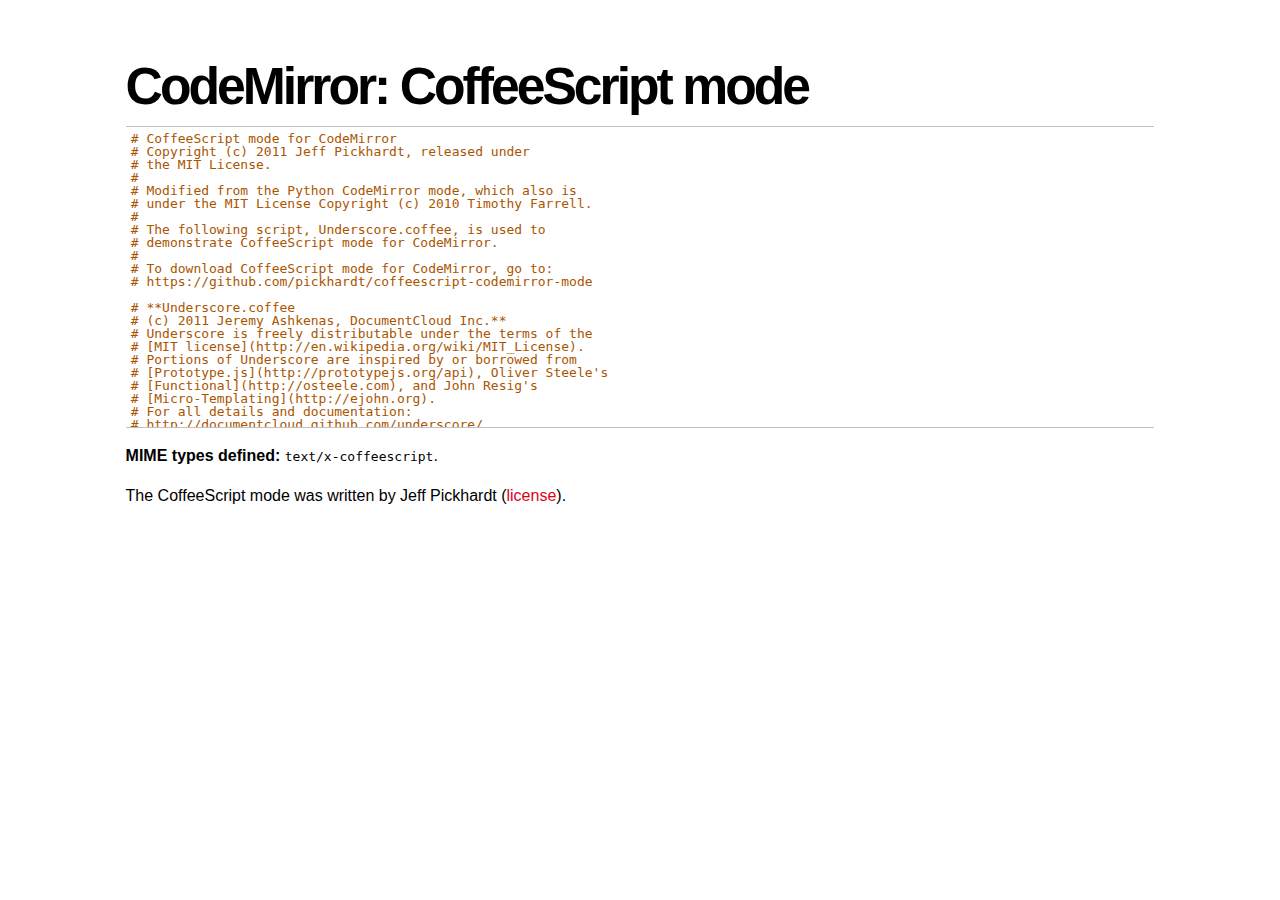
<file: CodeMirror/mode/coffeescript/index.html>
<!doctype html>
<html>
  <head>
    <title>CodeMirror: CoffeeScript mode</title>
    <link rel="stylesheet" href="../../lib/codemirror.css">
    <script src="../../lib/codemirror.js"></script>
    <script src="coffeescript.js"></script>
    <style>.CodeMirror {border-top: 1px solid silver; border-bottom: 1px solid silver;}</style>
    <link rel="stylesheet" href="../../doc/docs.css">
  </head>
  <body>
    <h1>CodeMirror: CoffeeScript mode</h1>
    <form><textarea id="code" name="code">
# CoffeeScript mode for CodeMirror
# Copyright (c) 2011 Jeff Pickhardt, released under
# the MIT License.
#
# Modified from the Python CodeMirror mode, which also is 
# under the MIT License Copyright (c) 2010 Timothy Farrell.
#
# The following script, Underscore.coffee, is used to 
# demonstrate CoffeeScript mode for CodeMirror.
#
# To download CoffeeScript mode for CodeMirror, go to:
# https://github.com/pickhardt/coffeescript-codemirror-mode

# **Underscore.coffee
# (c) 2011 Jeremy Ashkenas, DocumentCloud Inc.**
# Underscore is freely distributable under the terms of the
# [MIT license](http://en.wikipedia.org/wiki/MIT_License).
# Portions of Underscore are inspired by or borrowed from
# [Prototype.js](http://prototypejs.org/api), Oliver Steele's
# [Functional](http://osteele.com), and John Resig's
# [Micro-Templating](http://ejohn.org).
# For all details and documentation:
# http://documentcloud.github.com/underscore/


# Baseline setup
# --------------

# Establish the root object, `window` in the browser, or `global` on the server.
root = this


# Save the previous value of the `_` variable.
previousUnderscore = root._


# Establish the object that gets thrown to break out of a loop iteration.
# `StopIteration` is SOP on Mozilla.
breaker = if typeof(StopIteration) is 'undefined' then '__break__' else StopIteration


# Helper function to escape **RegExp** contents, because JS doesn't have one.
escapeRegExp = (string) -> string.replace(/([.*+?^${}()|[\]\/\\])/g, '\\$1')


# Save bytes in the minified (but not gzipped) version:
ArrayProto = Array.prototype
ObjProto = Object.prototype


# Create quick reference variables for speed access to core prototypes.
slice = ArrayProto.slice
unshift = ArrayProto.unshift
toString = ObjProto.toString
hasOwnProperty = ObjProto.hasOwnProperty
propertyIsEnumerable = ObjProto.propertyIsEnumerable


# All **ECMA5** native implementations we hope to use are declared here.
nativeForEach = ArrayProto.forEach
nativeMap = ArrayProto.map
nativeReduce = ArrayProto.reduce
nativeReduceRight = ArrayProto.reduceRight
nativeFilter = ArrayProto.filter
nativeEvery = ArrayProto.every
nativeSome = ArrayProto.some
nativeIndexOf = ArrayProto.indexOf
nativeLastIndexOf = ArrayProto.lastIndexOf
nativeIsArray = Array.isArray
nativeKeys = Object.keys


# Create a safe reference to the Underscore object for use below.
_ = (obj) -> new wrapper(obj)


# Export the Underscore object for **CommonJS**.
if typeof(exports) != 'undefined' then exports._ = _


# Export Underscore to global scope.
root._ = _


# Current version.
_.VERSION = '1.1.0'


# Collection Functions
# --------------------

# The cornerstone, an **each** implementation.
# Handles objects implementing **forEach**, arrays, and raw objects.
_.each = (obj, iterator, context) ->
  try
    if nativeForEach and obj.forEach is nativeForEach
      obj.forEach iterator, context
    else if _.isNumber obj.length
      iterator.call context, obj[i], i, obj for i in [0...obj.length]
    else
      iterator.call context, val, key, obj for own key, val of obj
  catch e
    throw e if e isnt breaker
  obj


# Return the results of applying the iterator to each element. Use JavaScript
# 1.6's version of **map**, if possible.
_.map = (obj, iterator, context) ->
  return obj.map(iterator, context) if nativeMap and obj.map is nativeMap
  results = []
  _.each obj, (value, index, list) ->
    results.push iterator.call context, value, index, list
  results


# **Reduce** builds up a single result from a list of values. Also known as
# **inject**, or **foldl**. Uses JavaScript 1.8's version of **reduce**, if possible.
_.reduce = (obj, iterator, memo, context) ->
  if nativeReduce and obj.reduce is nativeReduce
    iterator = _.bind iterator, context if context
    return obj.reduce iterator, memo
  _.each obj, (value, index, list) ->
    memo = iterator.call context, memo, value, index, list
  memo


# The right-associative version of **reduce**, also known as **foldr**. Uses
# JavaScript 1.8's version of **reduceRight**, if available.
_.reduceRight = (obj, iterator, memo, context) ->
  if nativeReduceRight and obj.reduceRight is nativeReduceRight
    iterator = _.bind iterator, context if context
    return obj.reduceRight iterator, memo
  reversed = _.clone(_.toArray(obj)).reverse()
  _.reduce reversed, iterator, memo, context


# Return the first value which passes a truth test.
_.detect = (obj, iterator, context) ->
  result = null
  _.each obj, (value, index, list) ->
    if iterator.call context, value, index, list
      result = value
      _.breakLoop()
  result


# Return all the elements that pass a truth test. Use JavaScript 1.6's
# **filter**, if it exists.
_.filter = (obj, iterator, context) ->
  return obj.filter iterator, context if nativeFilter and obj.filter is nativeFilter
  results = []
  _.each obj, (value, index, list) ->
    results.push value if iterator.call context, value, index, list
  results


# Return all the elements for which a truth test fails.
_.reject = (obj, iterator, context) ->
  results = []
  _.each obj, (value, index, list) ->
    results.push value if not iterator.call context, value, index, list
  results


# Determine whether all of the elements match a truth test. Delegate to
# JavaScript 1.6's **every**, if it is present.
_.every = (obj, iterator, context) ->
  iterator ||= _.identity
  return obj.every iterator, context if nativeEvery and obj.every is nativeEvery
  result = true
  _.each obj, (value, index, list) ->
    _.breakLoop() unless (result = result and iterator.call(context, value, index, list))
  result


# Determine if at least one element in the object matches a truth test. Use
# JavaScript 1.6's **some**, if it exists.
_.some = (obj, iterator, context) ->
  iterator ||= _.identity
  return obj.some iterator, context if nativeSome and obj.some is nativeSome
  result = false
  _.each obj, (value, index, list) ->
    _.breakLoop() if (result = iterator.call(context, value, index, list))
  result


# Determine if a given value is included in the array or object,
# based on `===`.
_.include = (obj, target) ->
  return _.indexOf(obj, target) isnt -1 if nativeIndexOf and obj.indexOf is nativeIndexOf
  return true for own key, val of obj when val is target
  false


# Invoke a method with arguments on every item in a collection.
_.invoke = (obj, method) ->
  args = _.rest arguments, 2
  (if method then val[method] else val).apply(val, args) for val in obj


# Convenience version of a common use case of **map**: fetching a property.
_.pluck = (obj, key) ->
  _.map(obj, (val) -> val[key])


# Return the maximum item or (item-based computation).
_.max = (obj, iterator, context) ->
  return Math.max.apply(Math, obj) if not iterator and _.isArray(obj)
  result = computed: -Infinity
  _.each obj, (value, index, list) ->
    computed = if iterator then iterator.call(context, value, index, list) else value
    computed >= result.computed and (result = {value: value, computed: computed})
  result.value


# Return the minimum element (or element-based computation).
_.min = (obj, iterator, context) ->
  return Math.min.apply(Math, obj) if not iterator and _.isArray(obj)
  result = computed: Infinity
  _.each obj, (value, index, list) ->
    computed = if iterator then iterator.call(context, value, index, list) else value
    computed < result.computed and (result = {value: value, computed: computed})
  result.value


# Sort the object's values by a criterion produced by an iterator.
_.sortBy = (obj, iterator, context) ->
  _.pluck(((_.map obj, (value, index, list) ->
    {value: value, criteria: iterator.call(context, value, index, list)}
  ).sort((left, right) ->
    a = left.criteria; b = right.criteria
    if a < b then -1 else if a > b then 1 else 0
  )), 'value')


# Use a comparator function to figure out at what index an object should
# be inserted so as to maintain order. Uses binary search.
_.sortedIndex = (array, obj, iterator) ->
  iterator ||= _.identity
  low = 0
  high = array.length
  while low < high
    mid = (low + high) >> 1
    if iterator(array[mid]) < iterator(obj) then low = mid + 1 else high = mid
  low


# Convert anything iterable into a real, live array.
_.toArray = (iterable) ->
  return [] if (!iterable)
  return iterable.toArray() if (iterable.toArray)
  return iterable if (_.isArray(iterable))
  return slice.call(iterable) if (_.isArguments(iterable))
  _.values(iterable)


# Return the number of elements in an object.
_.size = (obj) -> _.toArray(obj).length


# Array Functions
# ---------------

# Get the first element of an array. Passing `n` will return the first N
# values in the array. Aliased as **head**. The `guard` check allows it to work
# with **map**.
_.first = (array, n, guard) ->
  if n and not guard then slice.call(array, 0, n) else array[0]


# Returns everything but the first entry of the array. Aliased as **tail**.
# Especially useful on the arguments object. Passing an `index` will return
# the rest of the values in the array from that index onward. The `guard`
# check allows it to work with **map**.
_.rest = (array, index, guard) ->
  slice.call(array, if _.isUndefined(index) or guard then 1 else index)


# Get the last element of an array.
_.last = (array) -> array[array.length - 1]


# Trim out all falsy values from an array.
_.compact = (array) -> item for item in array when item


# Return a completely flattened version of an array.
_.flatten = (array) ->
  _.reduce array, (memo, value) ->
    return memo.concat(_.flatten(value)) if _.isArray value
    memo.push value
    memo
  , []


# Return a version of the array that does not contain the specified value(s).
_.without = (array) ->
  values = _.rest arguments
  val for val in _.toArray(array) when not _.include values, val


# Produce a duplicate-free version of the array. If the array has already
# been sorted, you have the option of using a faster algorithm.
_.uniq = (array, isSorted) ->
  memo = []
  for el, i in _.toArray array
    memo.push el if i is 0 || (if isSorted is true then _.last(memo) isnt el else not _.include(memo, el))
  memo


# Produce an array that contains every item shared between all the
# passed-in arrays.
_.intersect = (array) ->
  rest = _.rest arguments
  _.select _.uniq(array), (item) ->
    _.all rest, (other) ->
      _.indexOf(other, item) >= 0


# Zip together multiple lists into a single array -- elements that share
# an index go together.
_.zip = ->
  length = _.max _.pluck arguments, 'length'
  results = new Array length
  for i in [0...length]
    results[i] = _.pluck arguments, String i
  results


# If the browser doesn't supply us with **indexOf** (I'm looking at you, MSIE),
# we need this function. Return the position of the first occurrence of an
# item in an array, or -1 if the item is not included in the array.
_.indexOf = (array, item) ->
  return array.indexOf item if nativeIndexOf and array.indexOf is nativeIndexOf
  i = 0; l = array.length
  while l - i
    if array[i] is item then return i else i++
  -1


# Provide JavaScript 1.6's **lastIndexOf**, delegating to the native function,
# if possible.
_.lastIndexOf = (array, item) ->
  return array.lastIndexOf(item) if nativeLastIndexOf and array.lastIndexOf is nativeLastIndexOf
  i = array.length
  while i
    if array[i] is item then return i else i--
  -1


# Generate an integer Array containing an arithmetic progression. A port of
# [the native Python **range** function](http://docs.python.org/library/functions.html#range).
_.range = (start, stop, step) ->
  a = arguments
  solo = a.length <= 1
  i = start = if solo then 0 else a[0]
  stop = if solo then a[0] else a[1]
  step = a[2] or 1
  len = Math.ceil((stop - start) / step)
  return [] if len <= 0
  range = new Array len
  idx = 0
  loop
    return range if (if step > 0 then i - stop else stop - i) >= 0
    range[idx] = i
    idx++
    i+= step


# Function Functions
# ------------------

# Create a function bound to a given object (assigning `this`, and arguments,
# optionally). Binding with arguments is also known as **curry**.
_.bind = (func, obj) ->
  args = _.rest arguments, 2
  -> func.apply obj or root, args.concat arguments


# Bind all of an object's methods to that object. Useful for ensuring that
# all callbacks defined on an object belong to it.
_.bindAll = (obj) ->
  funcs = if arguments.length > 1 then _.rest(arguments) else _.functions(obj)
  _.each funcs, (f) -> obj[f] = _.bind obj[f], obj
  obj


# Delays a function for the given number of milliseconds, and then calls
# it with the arguments supplied.
_.delay = (func, wait) ->
  args = _.rest arguments, 2
  setTimeout((-> func.apply(func, args)), wait)


# Memoize an expensive function by storing its results.
_.memoize = (func, hasher) ->
  memo = {}
  hasher or= _.identity
  ->
    key = hasher.apply this, arguments
    return memo[key] if key of memo
    memo[key] = func.apply this, arguments


# Defers a function, scheduling it to run after the current call stack has
# cleared.
_.defer = (func) ->
  _.delay.apply _, [func, 1].concat _.rest arguments


# Returns the first function passed as an argument to the second,
# allowing you to adjust arguments, run code before and after, and
# conditionally execute the original function.
_.wrap = (func, wrapper) ->
  -> wrapper.apply wrapper, [func].concat arguments


# Returns a function that is the composition of a list of functions, each
# consuming the return value of the function that follows.
_.compose = ->
  funcs = arguments
  ->
    args = arguments
    for i in [funcs.length - 1..0] by -1
      args = [funcs[i].apply(this, args)]
    args[0]


# Object Functions
# ----------------

# Retrieve the names of an object's properties.
_.keys = nativeKeys or (obj) ->
  return _.range 0, obj.length if _.isArray(obj)
  key for key, val of obj


# Retrieve the values of an object's properties.
_.values = (obj) ->
  _.map obj, _.identity


# Return a sorted list of the function names available in Underscore.
_.functions = (obj) ->
  _.filter(_.keys(obj), (key) -> _.isFunction(obj[key])).sort()


# Extend a given object with all of the properties in a source object.
_.extend = (obj) ->
  for source in _.rest(arguments)
    obj[key] = val for key, val of source
  obj


# Create a (shallow-cloned) duplicate of an object.
_.clone = (obj) ->
  return obj.slice 0 if _.isArray obj
  _.extend {}, obj


# Invokes interceptor with the obj, and then returns obj.
# The primary purpose of this method is to "tap into" a method chain,
# in order to perform operations on intermediate results within
 the chain.
_.tap = (obj, interceptor) ->
  interceptor obj
  obj


# Perform a deep comparison to check if two objects are equal.
_.isEqual = (a, b) ->
  # Check object identity.
  return true if a is b
  # Different types?
  atype = typeof(a); btype = typeof(b)
  return false if atype isnt btype
  # Basic equality test (watch out for coercions).
  return true if `a == b`
  # One is falsy and the other truthy.
  return false if (!a and b) or (a and !b)
  # One of them implements an `isEqual()`?
  return a.isEqual(b) if a.isEqual
  # Check dates' integer values.
  return a.getTime() is b.getTime() if _.isDate(a) and _.isDate(b)
  # Both are NaN?
  return false if _.isNaN(a) and _.isNaN(b)
  # Compare regular expressions.
  if _.isRegExp(a) and _.isRegExp(b)
    return a.source is b.source and
           a.global is b.global and
           a.ignoreCase is b.ignoreCase and
           a.multiline is b.multiline
  # If a is not an object by this point, we can't handle it.
  return false if atype isnt 'object'
  # Check for different array lengths before comparing contents.
  return false if a.length and (a.length isnt b.length)
  # Nothing else worked, deep compare the contents.
  aKeys = _.keys(a); bKeys = _.keys(b)
  # Different object sizes?
  return false if aKeys.length isnt bKeys.length
  # Recursive comparison of contents.
  return false for key, val of a when !(key of b) or !_.isEqual(val, b[key])
  true


# Is a given array or object empty?
_.isEmpty = (obj) ->
  return obj.length is 0 if _.isArray(obj) or _.isString(obj)
  return false for own key of obj
  true


# Is a given value a DOM element?
_.isElement = (obj) -> obj and obj.nodeType is 1


# Is a given value an array?
_.isArray = nativeIsArray or (obj) -> !!(obj and obj.concat and obj.unshift and not obj.callee)


# Is a given variable an arguments object?
_.isArguments = (obj) -> obj and obj.callee


# Is the given value a function?
_.isFunction = (obj) -> !!(obj and obj.constructor and obj.call and obj.apply)


# Is the given value a string?
_.isString = (obj) -> !!(obj is '' or (obj and obj.charCodeAt and obj.substr))


# Is a given value a number?
_.isNumber = (obj) -> (obj is +obj) or toString.call(obj) is '[object Number]'


# Is a given value a boolean?
_.isBoolean = (obj) -> obj is true or obj is false


# Is a given value a Date?
_.isDate = (obj) -> !!(obj and obj.getTimezoneOffset and obj.setUTCFullYear)


# Is the given value a regular expression?
_.isRegExp = (obj) -> !!(obj and obj.exec and (obj.ignoreCase or obj.ignoreCase is false))


# Is the given value NaN -- this one is interesting. `NaN != NaN`, and
# `isNaN(undefined) == true`, so we make sure it's a number first.
_.isNaN = (obj) -> _.isNumber(obj) and window.isNaN(obj)


# Is a given value equal to null?
_.isNull = (obj) -> obj is null


# Is a given variable undefined?
_.isUndefined = (obj) -> typeof obj is 'undefined'


# Utility Functions
# -----------------

# Run Underscore.js in noConflict mode, returning the `_` variable to its
# previous owner. Returns a reference to the Underscore object.
_.noConflict = ->
  root._ = previousUnderscore
  this


# Keep the identity function around for default iterators.
_.identity = (value) -> value


# Run a function `n` times.
_.times = (n, iterator, context) ->
  iterator.call context, i for i in [0...n]


# Break out of the middle of an iteration.
_.breakLoop = -> throw breaker


# Add your own custom functions to the Underscore object, ensuring that
# they're correctly added to the OOP wrapper as well.
_.mixin = (obj) ->
  for name in _.functions(obj)
    addToWrapper name, _[name] = obj[name]


# Generate a unique integer id (unique within the entire client session).
# Useful for temporary DOM ids.
idCounter = 0
_.uniqueId = (prefix) ->
  (prefix or '') + idCounter++


# By default, Underscore uses **ERB**-style template delimiters, change the
# following template settings to use alternative delimiters.
_.templateSettings = {
  start: '<%'
  end: '%>'
  interpolate: /<%=(.+?)%>/g
}


# JavaScript templating a-la **ERB**, pilfered from John Resig's
# *Secrets of the JavaScript Ninja*, page 83.
# Single-quote fix from Rick Strahl.
# With alterations for arbitrary delimiters, and to preserve whitespace.
_.template = (str, data) ->
  c = _.templateSettings
  endMatch = new RegExp("'(?=[^"+c.end.substr(0, 1)+"]*"+escapeRegExp(c.end)+")","g")
  fn = new Function 'obj',
    'var p=[],print=function(){p.push.apply(p,arguments);};' +
    'with(obj||{}){p.push(\'' +
    str.replace(/\r/g, '\\r')
       .replace(/\n/g, '\\n')
       .replace(/\t/g, '\\t')
       .replace(endMatch,"���")
       .split("'").join("\\'")
       .split("���").join("'")
       .replace(c.interpolate, "',$1,'")
       .split(c.start).join("');")
       .split(c.end).join("p.push('") +
       "');}return p.join('');"
  if data then fn(data) else fn


# Aliases
# -------

_.forEach = _.each
_.foldl = _.inject = _.reduce
_.foldr = _.reduceRight
_.select = _.filter
_.all = _.every
_.any = _.some
_.contains = _.include
_.head = _.first
_.tail = _.rest
_.methods = _.functions


# Setup the OOP Wrapper
# ---------------------

# If Underscore is called as a function, it returns a wrapped object that
# can be used OO-style. This wrapper holds altered versions of all the
# underscore functions. Wrapped objects may be chained.
wrapper = (obj) ->
  this._wrapped = obj
  this


# Helper function to continue chaining intermediate results.
result = (obj, chain) ->
  if chain then _(obj).chain() else obj


# A method to easily add functions to the OOP wrapper.
addToWrapper = (name, func) ->
  wrapper.prototype[name] = ->
    args = _.toArray arguments
    unshift.call args, this._wrapped
    result func.apply(_, args), this._chain


# Add all ofthe Underscore functions to the wrapper object.
_.mixin _


# Add all mutator Array functions to the wrapper.
_.each ['pop', 'push', 'reverse', 'shift', 'sort', 'splice', 'unshift'], (name) ->
  method = Array.prototype[name]
  wrapper.prototype[name] = ->
    method.apply(this._wrapped, arguments)
    result(this._wrapped, this._chain)


# Add all accessor Array functions to the wrapper.
_.each ['concat', 'join', 'slice'], (name) ->
  method = Array.prototype[name]
  wrapper.prototype[name] = ->
    result(method.apply(this._wrapped, arguments), this._chain)


# Start chaining a wrapped Underscore object.
wrapper::chain = ->
  this._chain = true
  this


# Extracts the result from a wrapped and chained object.
wrapper::value = -> this._wrapped
</textarea></form>
    <script>
      var editor = CodeMirror.fromTextArea(document.getElementById("code"), {});
    </script>

    <p><strong>MIME types defined:</strong> <code>text/x-coffeescript</code>.</p>

    <p>The CoffeeScript mode was written by Jeff Pickhardt (<a href="LICENSE">license</a>).</p>

  </body>
</html>
</file>
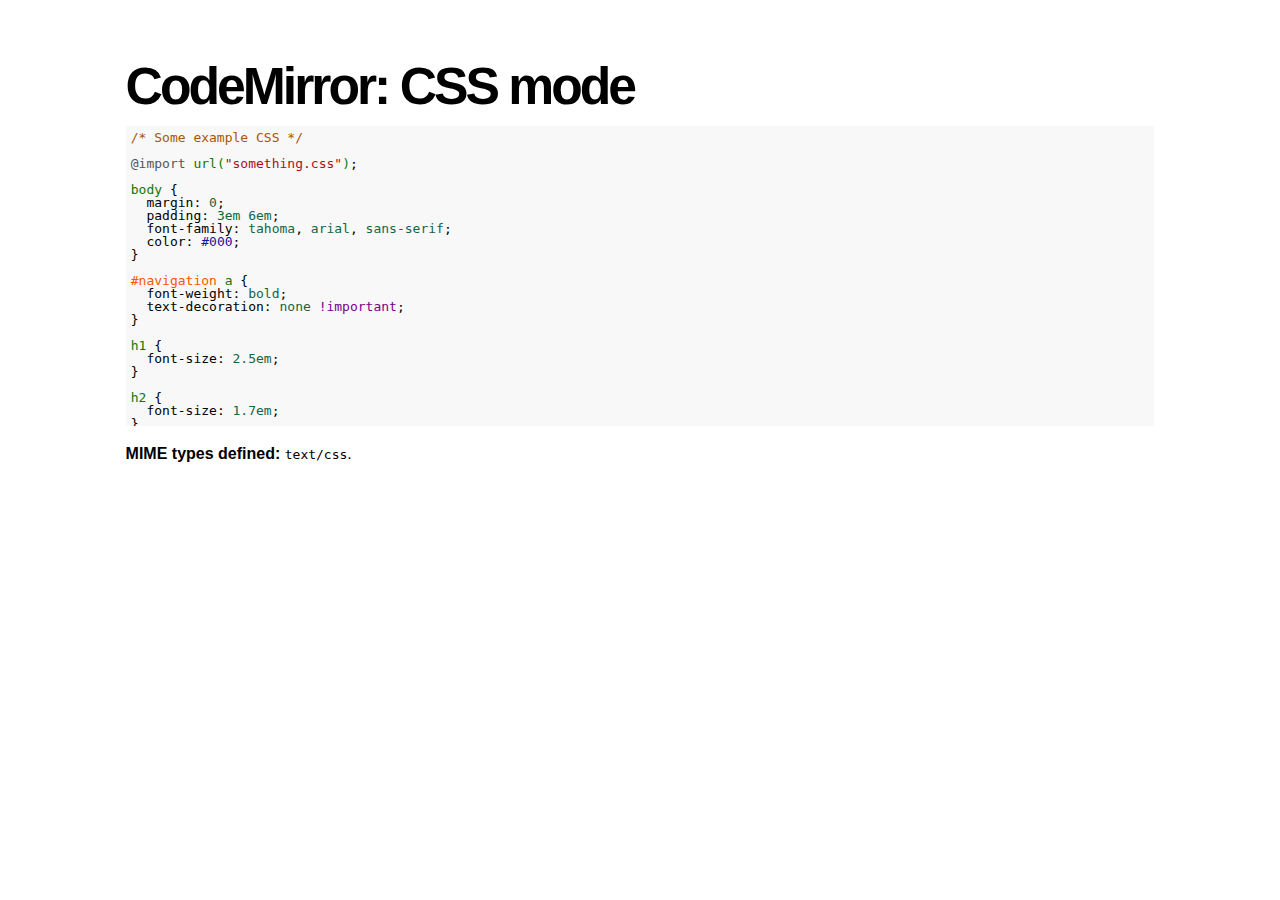
<file: CodeMirror/mode/css/index.html>
<!doctype html>
<html>
  <head>
    <title>CodeMirror: CSS mode</title>
    <link rel="stylesheet" href="../../lib/codemirror.css">
    <script src="../../lib/codemirror.js"></script>
    <script src="css.js"></script>
    <style>.CodeMirror {background: #f8f8f8;}</style>
    <link rel="stylesheet" href="../../doc/docs.css">
  </head>
  <body>
    <h1>CodeMirror: CSS mode</h1>
    <form><textarea id="code" name="code">
/* Some example CSS */

@import url("something.css");

body {
  margin: 0;
  padding: 3em 6em;
  font-family: tahoma, arial, sans-serif;
  color: #000;
}

#navigation a {
  font-weight: bold;
  text-decoration: none !important;
}

h1 {
  font-size: 2.5em;
}

h2 {
  font-size: 1.7em;
}

h1:before, h2:before {
  content: "::";
}

code {
  font-family: courier, monospace;
  font-size: 80%;
  color: #418A8A;
}
</textarea></form>
    <script>
      var editor = CodeMirror.fromTextArea(document.getElementById("code"), {});
    </script>

    <p><strong>MIME types defined:</strong> <code>text/css</code>.</p>

  </body>
</html>
</file>
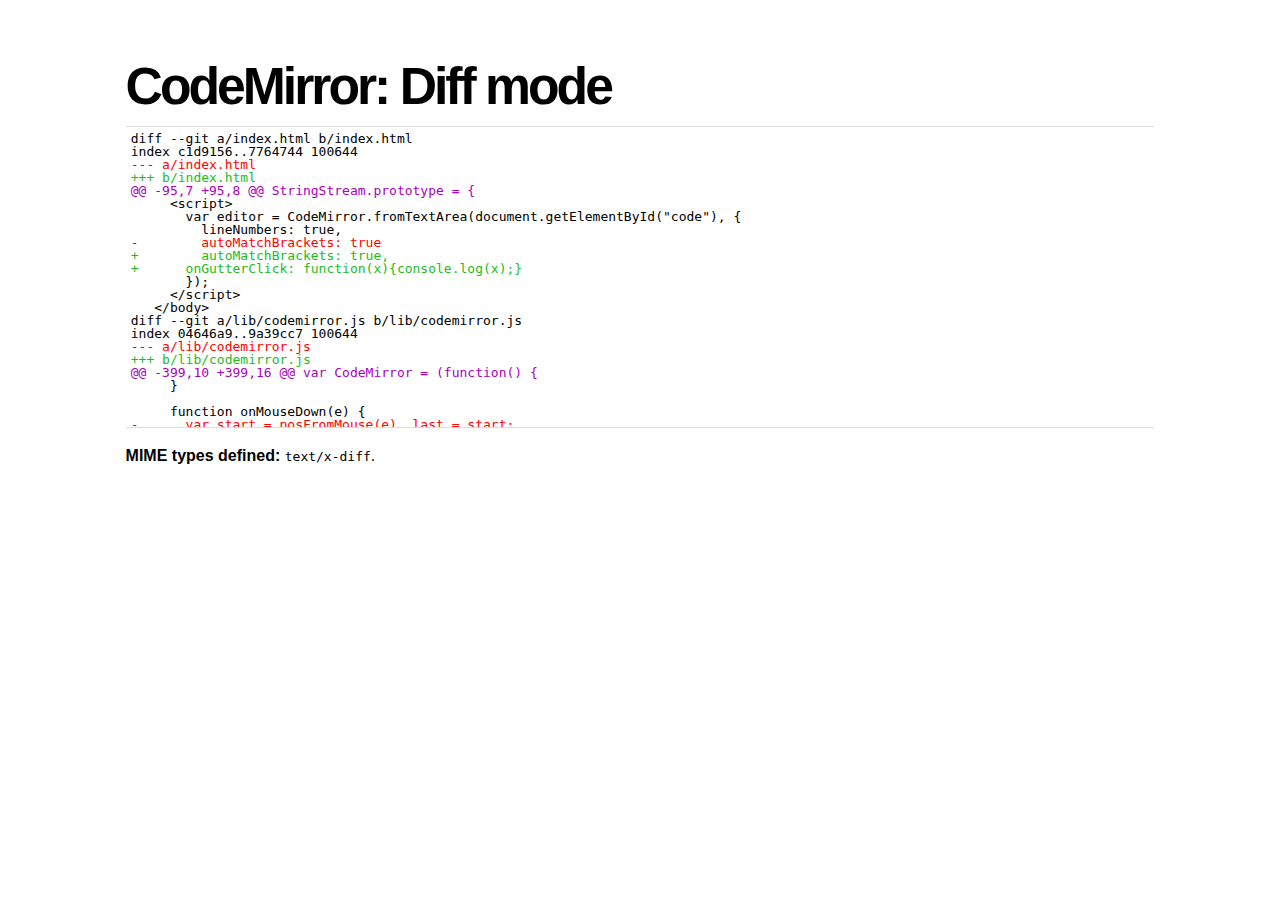
<file: CodeMirror/mode/diff/index.html>
<!doctype html>
<html>
  <head>
    <title>CodeMirror: Diff mode</title>
    <link rel="stylesheet" href="../../lib/codemirror.css">
    <script src="../../lib/codemirror.js"></script>
    <script src="diff.js"></script>
    <link rel="stylesheet" href="diff.css">
    <style>.CodeMirror {border-top: 1px solid #ddd; border-bottom: 1px solid #ddd;}</style>
    <link rel="stylesheet" href="../../doc/docs.css">
  </head>
  <body>
    <h1>CodeMirror: Diff mode</h1>
    <form><textarea id="code" name="code">
diff --git a/index.html b/index.html
index c1d9156..7764744 100644
--- a/index.html
+++ b/index.html
@@ -95,7 +95,8 @@ StringStream.prototype = {
     <script>
       var editor = CodeMirror.fromTextArea(document.getElementById("code"), {
         lineNumbers: true,
-        autoMatchBrackets: true
+        autoMatchBrackets: true,
+      onGutterClick: function(x){console.log(x);}
       });
     </script>
   </body>
diff --git a/lib/codemirror.js b/lib/codemirror.js
index 04646a9..9a39cc7 100644
--- a/lib/codemirror.js
+++ b/lib/codemirror.js
@@ -399,10 +399,16 @@ var CodeMirror = (function() {
     }
 
     function onMouseDown(e) {
-      var start = posFromMouse(e), last = start;
+      var start = posFromMouse(e), last = start, target = e.target();
       if (!start) return;
       setCursor(start.line, start.ch, false);
       if (e.button() != 1) return;
+      if (target.parentNode == gutter) {
+        if (options.onGutterClick)
+          options.onGutterClick(indexOf(gutter.childNodes, target) + showingFrom);
+        return;
+      }
+
       if (!focused) onFocus();
 
       e.stop();
@@ -808,7 +814,7 @@ var CodeMirror = (function() {
       for (var i = showingFrom; i < showingTo; ++i) {
         var marker = lines[i].gutterMarker;
         if (marker) html.push('<div class="' + marker.style + '">' + htmlEscape(marker.text) + '</div>');
-        else html.push("<div>" + (options.lineNumbers ? i + 1 : "\u00a0") + "</div>");
+        else html.push("<div>" + (options.lineNumbers ? i + options.firstLineNumber : "\u00a0") + "</div>");
       }
       gutter.style.display = "none"; // TODO test whether this actually helps
       gutter.innerHTML = html.join("");
@@ -1371,10 +1377,8 @@ var CodeMirror = (function() {
         if (option == "parser") setParser(value);
         else if (option === "lineNumbers") setLineNumbers(value);
         else if (option === "gutter") setGutter(value);
-        else if (option === "readOnly") options.readOnly = value;
-        else if (option === "indentUnit") {options.indentUnit = indentUnit = value; setParser(options.parser);}
-        else if (/^(?:enterMode|tabMode|indentWithTabs|readOnly|autoMatchBrackets|undoDepth)$/.test(option)) options[option] = value;
-        else throw new Error("Can't set option " + option);
+        else if (option === "indentUnit") {options.indentUnit = value; setParser(options.parser);}
+        else options[option] = value;
       },
       cursorCoords: cursorCoords,
       undo: operation(undo),
@@ -1402,7 +1406,8 @@ var CodeMirror = (function() {
       replaceRange: operation(replaceRange),
 
       operation: function(f){return operation(f)();},
-      refresh: function(){updateDisplay([{from: 0, to: lines.length}]);}
+      refresh: function(){updateDisplay([{from: 0, to: lines.length}]);},
+      getInputField: function(){return input;}
     };
     return instance;
   }
@@ -1420,6 +1425,7 @@ var CodeMirror = (function() {
     readOnly: false,
     onChange: null,
     onCursorActivity: null,
+    onGutterClick: null,
     autoMatchBrackets: false,
     workTime: 200,
     workDelay: 300,
</textarea></form>
    <script>
      var editor = CodeMirror.fromTextArea(document.getElementById("code"), {});
    </script>

    <p><strong>MIME types defined:</strong> <code>text/x-diff</code>.</p>

  </body>
</html>
</file>
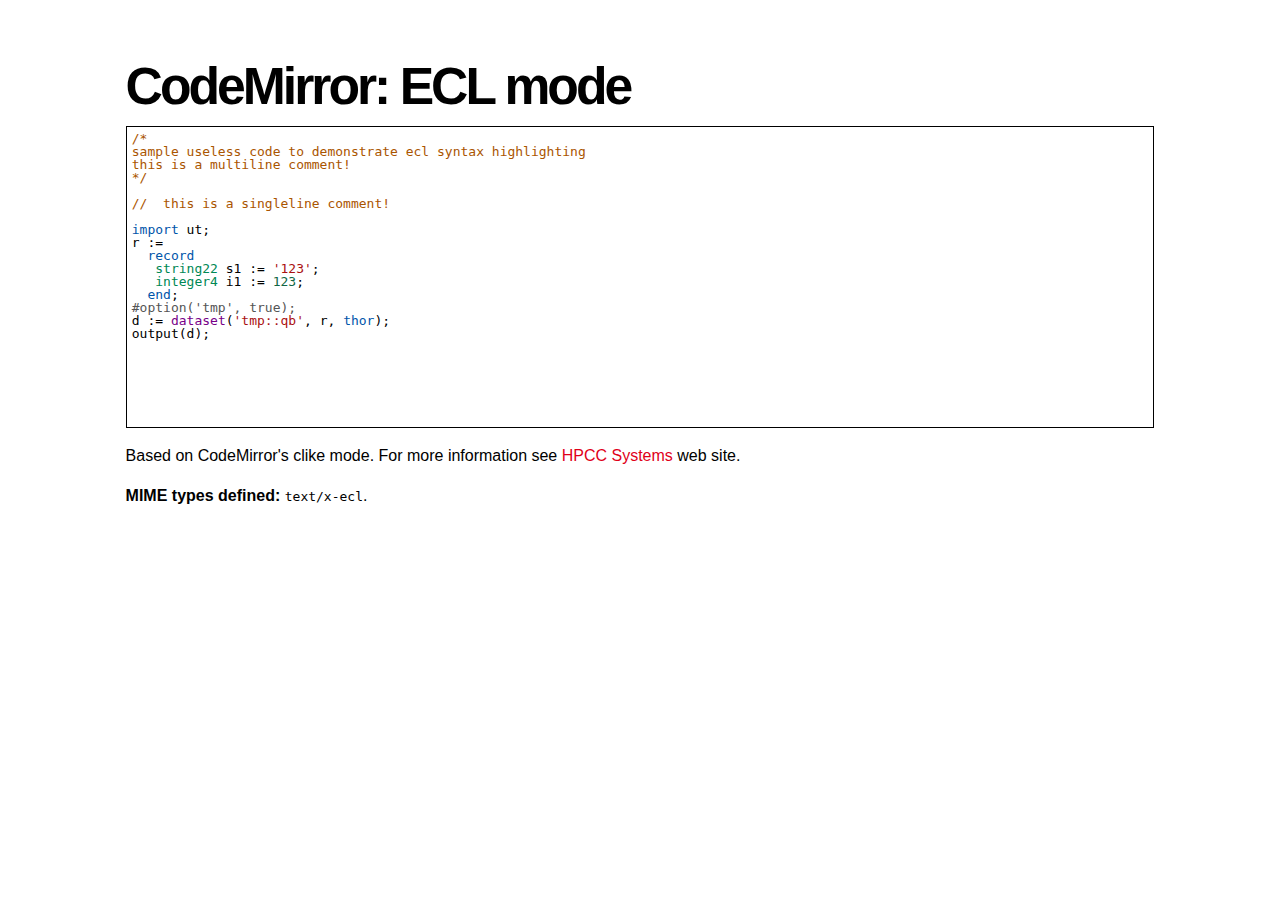
<file: CodeMirror/mode/ecl/index.html>
﻿<!doctype html>
<html>
  <head>
    <title>CodeMirror: ECL mode</title>
    <link rel="stylesheet" href="../../lib/codemirror.css">
    <script src="../../lib/codemirror.js"></script>
    <script src="ecl.js"></script>
    <link rel="stylesheet" href="../../doc/docs.css">
    <style>.CodeMirror {border: 1px solid black;}</style>
  </head>
  <body>
    <h1>CodeMirror: ECL mode</h1>
    <form><textarea id="code" name="code">
/*
sample useless code to demonstrate ecl syntax highlighting
this is a multiline comment!
*/

//  this is a singleline comment!

import ut;
r := 
  record
   string22 s1 := '123';
   integer4 i1 := 123;
  end;
#option('tmp', true);
d := dataset('tmp::qb', r, thor);
output(d);
</textarea></form>
    <script>
      var editor = CodeMirror.fromTextArea(document.getElementById("code"), {
        tabMode: "indent",
        matchBrackets: true,
      });
    </script>

    <p>Based on CodeMirror's clike mode.  For more information see <a href="http://hpccsystems.com">HPCC Systems</a> web site.</p>
    <p><strong>MIME types defined:</strong> <code>text/x-ecl</code>.</p>

  </body>
</html>
</file>
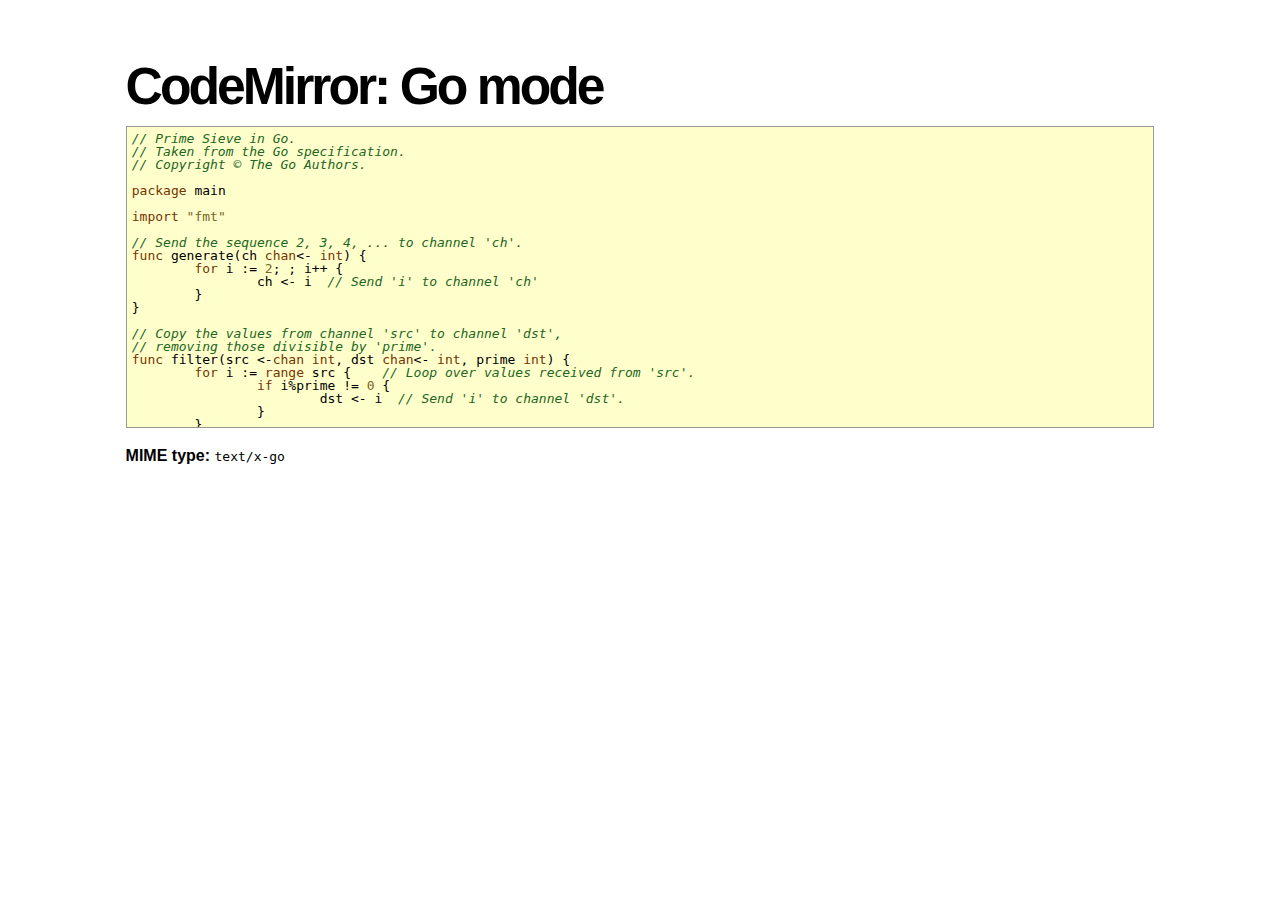
<file: CodeMirror/mode/go/index.html>
<!doctype html>
<html>
  <head>
    <title>CodeMirror: Go mode</title>
    <link rel="stylesheet" href="../../lib/codemirror.css">
    <link rel="stylesheet" href="../../theme/elegant.css">
    <script src="../../lib/codemirror.js"></script>
    <script src="go.js"></script>
    <link rel="stylesheet" href="../../doc/docs.css">
    <style>.CodeMirror {border:1px solid #999; background:#ffc}</style>
  </head>
  <body>
    <h1>CodeMirror: Go mode</h1>

<form><textarea id="code" name="code">
// Prime Sieve in Go.
// Taken from the Go specification.
// Copyright © The Go Authors.

package main

import "fmt"

// Send the sequence 2, 3, 4, ... to channel 'ch'.
func generate(ch chan&lt;- int) {
	for i := 2; ; i++ {
		ch &lt;- i  // Send 'i' to channel 'ch'
	}
}

// Copy the values from channel 'src' to channel 'dst',
// removing those divisible by 'prime'.
func filter(src &lt;-chan int, dst chan&lt;- int, prime int) {
	for i := range src {    // Loop over values received from 'src'.
		if i%prime != 0 {
			dst &lt;- i  // Send 'i' to channel 'dst'.
		}
	}
}

// The prime sieve: Daisy-chain filter processes together.
func sieve() {
	ch := make(chan int)  // Create a new channel.
	go generate(ch)       // Start generate() as a subprocess.
	for {
		prime := &lt;-ch
		fmt.Print(prime, "\n")
		ch1 := make(chan int)
		go filter(ch, ch1, prime)
		ch = ch1
	}
}

func main() {
	sieve()
}
</textarea></form>

    <script>
      var editor = CodeMirror.fromTextArea(document.getElementById("code"), {
        theme: "elegant",
        matchBrackets: true,
        indentUnit: 8,
        tabSize: 8,
        indentWithTabs: true,
        mode: "text/x-go"
      });
    </script>

    <p><strong>MIME type:</strong> <code>text/x-go</code></p>
  </body>
</html>
</file>
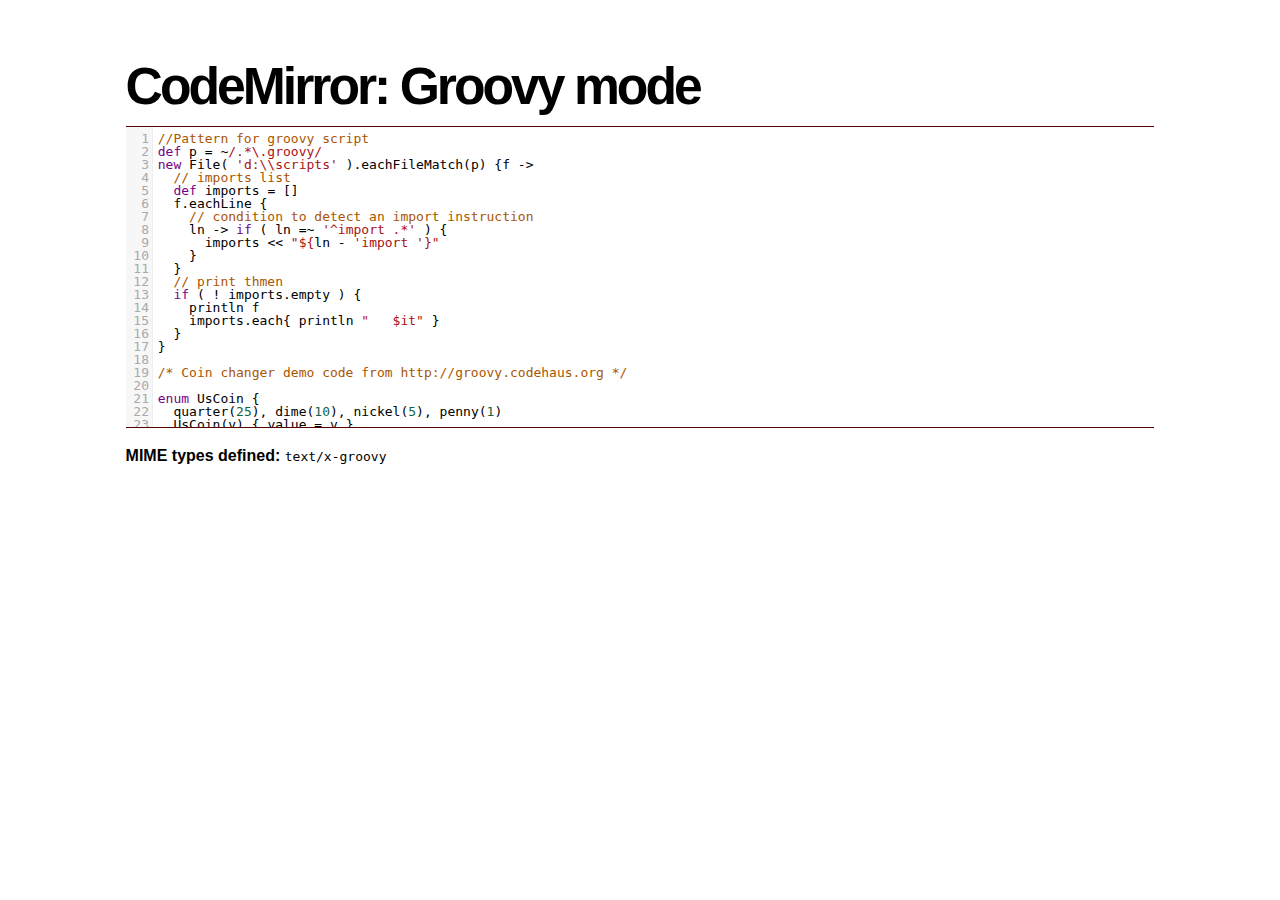
<file: CodeMirror/mode/groovy/index.html>
<!doctype html>
<html>
  <head>
    <title>CodeMirror: Groovy mode</title>
    <link rel="stylesheet" href="../../lib/codemirror.css">
    <script src="../../lib/codemirror.js"></script>
    <script src="groovy.js"></script>
    <link rel="stylesheet" href="../../doc/docs.css">
    <style>.CodeMirror {border-top: 1px solid #500; border-bottom: 1px solid #500;}</style>
  </head>
  <body>
    <h1>CodeMirror: Groovy mode</h1>

<form><textarea id="code" name="code">
//Pattern for groovy script
def p = ~/.*\.groovy/
new File( 'd:\\scripts' ).eachFileMatch(p) {f ->
  // imports list
  def imports = []
  f.eachLine {
    // condition to detect an import instruction
    ln -> if ( ln =~ '^import .*' ) {
      imports << "${ln - 'import '}"
    }
  }
  // print thmen
  if ( ! imports.empty ) {
    println f
    imports.each{ println "   $it" }
  }
}

/* Coin changer demo code from http://groovy.codehaus.org */

enum UsCoin {
  quarter(25), dime(10), nickel(5), penny(1)
  UsCoin(v) { value = v }
  final value
}

enum OzzieCoin {
  fifty(50), twenty(20), ten(10), five(5)
  OzzieCoin(v) { value = v }
  final value
}

def plural(word, count) {
  if (count == 1) return word
  word[-1] == 'y' ? word[0..-2] + "ies" : word + "s"
}

def change(currency, amount) {
  currency.values().inject([]){ list, coin ->
     int count = amount / coin.value
     amount = amount % coin.value
     list += "$count ${plural(coin.toString(), count)}"
  }
}
</textarea></form>

    <script>
      var editor = CodeMirror.fromTextArea(document.getElementById("code"), {
        lineNumbers: true,
        matchBrackets: true,
        mode: "text/x-groovy"
      });
    </script>

    <p><strong>MIME types defined:</strong> <code>text/x-groovy</code></p>
  </body>
</html>
</file>
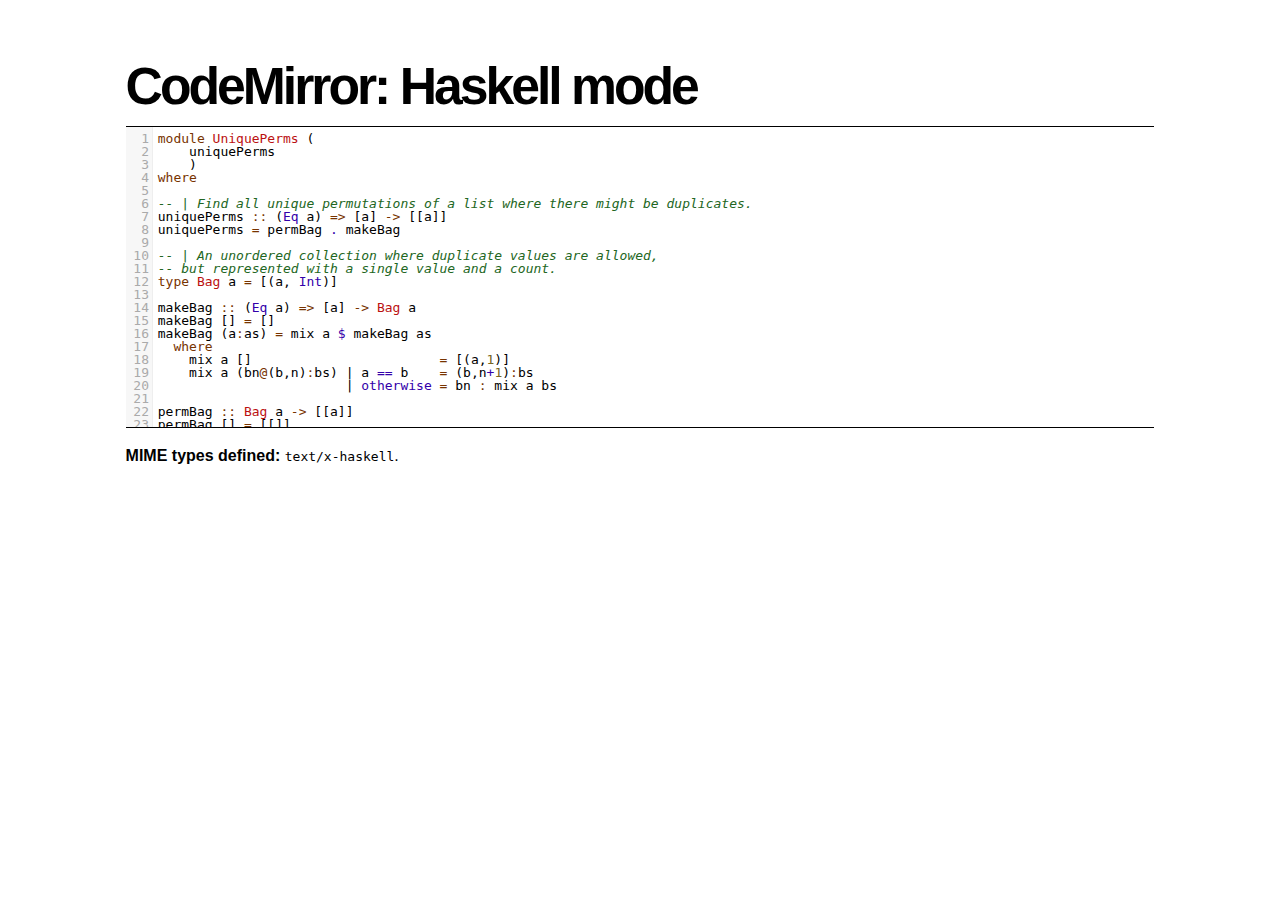
<file: CodeMirror/mode/haskell/index.html>
<!doctype html>
<html>
  <head>
    <title>CodeMirror: Haskell mode</title>
    <link rel="stylesheet" href="../../lib/codemirror.css">
    <script src="../../lib/codemirror.js"></script>
    <script src="haskell.js"></script>
    <link rel="stylesheet" href="../../theme/elegant.css">
    <style type="text/css">.CodeMirror {border-top: 1px solid black; border-bottom: 1px solid black;}</style>
    <link rel="stylesheet" href="../../doc/docs.css">
  </head>
  <body>
    <h1>CodeMirror: Haskell mode</h1>

<form><textarea id="code" name="code">
module UniquePerms (
    uniquePerms
    )
where

-- | Find all unique permutations of a list where there might be duplicates.
uniquePerms :: (Eq a) => [a] -> [[a]]
uniquePerms = permBag . makeBag

-- | An unordered collection where duplicate values are allowed,
-- but represented with a single value and a count.
type Bag a = [(a, Int)]

makeBag :: (Eq a) => [a] -> Bag a
makeBag [] = []
makeBag (a:as) = mix a $ makeBag as
  where
    mix a []                        = [(a,1)]
    mix a (bn@(b,n):bs) | a == b    = (b,n+1):bs
                        | otherwise = bn : mix a bs

permBag :: Bag a -> [[a]]
permBag [] = [[]]
permBag bs = concatMap (\(f,cs) -> map (f:) $ permBag cs) . oneOfEach $ bs
  where
    oneOfEach [] = []
    oneOfEach (an@(a,n):bs) =
        let bs' = if n == 1 then bs else (a,n-1):bs
        in (a,bs') : mapSnd (an:) (oneOfEach bs)
    
    apSnd f (a,b) = (a, f b)
    mapSnd = map . apSnd
</textarea></form>

    <script>
      var editor = CodeMirror.fromTextArea(document.getElementById("code"), {
        lineNumbers: true,
        matchBrackets: true,
        theme: "elegant"
      });
    </script>

    <p><strong>MIME types defined:</strong> <code>text/x-haskell</code>.</p>
  </body>
</html>
</file>
<file: stylesheets/styles.css>
@import url(https://fonts.googleapis.com/css?family=Lato:300italic,700italic,300,700);

body {
  padding:50px;
  font:14px/1.5 Lato, "Helvetica Neue", Helvetica, Arial, sans-serif;
  color:#777;
  font-weight:300;
}

h1, h2, h3, h4, h5, h6 {
  color:#222;
  margin:0 0 20px;
}

p, ul, ol, table, pre, dl {
  margin:0 0 20px;
}

h1, h2, h3 {
  line-height:1.1;
}

h1 {
  font-size:28px;
}

h2 {
  color:#393939;
}

h3, h4, h5, h6 {
  color:#494949;
}

a {
  color:#39c;
  font-weight:400;
  text-decoration:none;
}

a small {
  font-size:11px;
  color:#777;
  margin-top:-0.6em;
  display:block;
}

.wrapper {
  width:860px;
  margin:0 auto;
}

blockquote {
  border-left:1px solid #e5e5e5;
  margin:0;
  padding:0 0 0 20px;
  font-style:italic;
}

code, pre {
  font-family:Monaco, Bitstream Vera Sans Mono, Lucida Console, Terminal;
  color:#333;
  font-size:12px;
}

pre {
  padding:8px 15px;
  background: #f8f8f8;  
  border-radius:5px;
  border:1px solid #e5e5e5;
  overflow-x: auto;
}

table {
  width:100%;
  border-collapse:collapse;
}

th, td {
  text-align:left;
  padding:5px 10px;
  border-bottom:1px solid #e5e5e5;
}

dt {
  color:#444;
  font-weight:700;
}

th {
  color:#444;
}

img {
  max-width:100%;
}

header {
  width:270px;
  float:left;
  position:fixed;
}

header ul {
  list-style:none;
  height:40px;
  
  padding:0;
  
  background: #eee;
  background: -moz-linear-gradient(top, #f8f8f8 0%, #dddddd 100%);
  background: -webkit-gradient(linear, left top, left bottom, color-stop(0%,#f8f8f8), color-stop(100%,#dddddd));
  background: -webkit-linear-gradient(top, #f8f8f8 0%,#dddddd 100%);
  background: -o-linear-gradient(top, #f8f8f8 0%,#dddddd 100%);
  background: -ms-linear-gradient(top, #f8f8f8 0%,#dddddd 100%);
  background: linear-gradient(top, #f8f8f8 0%,#dddddd 100%);
  
  border-radius:5px;
  border:1px solid #d2d2d2;
  box-shadow:inset #fff 0 1px 0, inset rgba(0,0,0,0.03) 0 -1px 0;
  width:270px;
}

header li {
  width:89px;
  float:left;
  border-right:1px solid #d2d2d2;
  height:40px;
}

header ul a {
  line-height:1;
  font-size:11px;
  color:#999;
  display:block;
  text-align:center;
  padding-top:6px;
  height:40px;
}

strong {
  color:#222;
  font-weight:700;
}

header ul li + li {
  width:88px;
  border-left:1px solid #fff;
}

header ul li + li + li {
  border-right:none;
  width:89px;
}

header ul a strong {
  font-size:14px;
  display:block;
  color:#222;
}

section {
  width:500px;
  float:right;
  padding-bottom:50px;
}

small {
  font-size:11px;
}

hr {
  border:0;
  background:#e5e5e5;
  height:1px;
  margin:0 0 20px;
}

footer {
  width:270px;
  float:left;
  position:fixed;
  bottom:50px;
}

@media print, screen and (max-width: 960px) {
  
  div.wrapper {
    width:auto;
    margin:0;
  }
  
  header, section, footer {
    float:none;
    position:static;
    width:auto;
  }
  
  header {
    padding-right:320px;
  }
  
  section {
    border:1px solid #e5e5e5;
    border-width:1px 0;
    padding:20px 0;
    margin:0 0 20px;
  }
  
  header a small {
    display:inline;
  }
  
  header ul {
    position:absolute;
    right:50px;
    top:52px;
  }
}

@media print, screen and (max-width: 720px) {
  body {
    word-wrap:break-word;
  }
  
  header {
    padding:0;
  }
  
  header ul, header p.view {
    position:static;
  }
  
  pre, code {
    word-wrap:normal;
  }
}

@media print, screen and (max-width: 480px) {
  body {
    padding:15px;
  }
  
  header ul {
    display:none;
  }
}

@media print {
  body {
    padding:0.4in;
    font-size:12pt;
    color:#444;
  }
}
</file>
<file: stylesheets/pygment_trac.css>
.highlight  { background: #ffffff; }
.highlight .c { color: #999988; font-style: italic } /* Comment */
.highlight .err { color: #a61717; background-color: #e3d2d2 } /* Error */
.highlight .k { font-weight: bold } /* Keyword */
.highlight .o { font-weight: bold } /* Operator */
.highlight .cm { color: #999988; font-style: italic } /* Comment.Multiline */
.highlight .cp { color: #999999; font-weight: bold } /* Comment.Preproc */
.highlight .c1 { color: #999988; font-style: italic } /* Comment.Single */
.highlight .cs { color: #999999; font-weight: bold; font-style: italic } /* Comment.Special */
.highlight .gd { color: #000000; background-color: #ffdddd } /* Generic.Deleted */
.highlight .gd .x { color: #000000; background-color: #ffaaaa } /* Generic.Deleted.Specific */
.highlight .ge { font-style: italic } /* Generic.Emph */
.highlight .gr { color: #aa0000 } /* Generic.Error */
.highlight .gh { color: #999999 } /* Generic.Heading */
.highlight .gi { color: #000000; background-color: #ddffdd } /* Generic.Inserted */
.highlight .gi .x { color: #000000; background-color: #aaffaa } /* Generic.Inserted.Specific */
.highlight .go { color: #888888 } /* Generic.Output */
.highlight .gp { color: #555555 } /* Generic.Prompt */
.highlight .gs { font-weight: bold } /* Generic.Strong */
.highlight .gu { color: #800080; font-weight: bold; } /* Generic.Subheading */
.highlight .gt { color: #aa0000 } /* Generic.Traceback */
.highlight .kc { font-weight: bold } /* Keyword.Constant */
.highlight .kd { font-weight: bold } /* Keyword.Declaration */
.highlight .kn { font-weight: bold } /* Keyword.Namespace */
.highlight .kp { font-weight: bold } /* Keyword.Pseudo */
.highlight .kr { font-weight: bold } /* Keyword.Reserved */
.highlight .kt { color: #445588; font-weight: bold } /* Keyword.Type */
.highlight .m { color: #009999 } /* Literal.Number */
.highlight .s { color: #d14 } /* Literal.String */
.highlight .na { color: #008080 } /* Name.Attribute */
.highlight .nb { color: #0086B3 } /* Name.Builtin */
.highlight .nc { color: #445588; font-weight: bold } /* Name.Class */
.highlight .no { color: #008080 } /* Name.Constant */
.highlight .ni { color: #800080 } /* Name.Entity */
.highlight .ne { color: #990000; font-weight: bold } /* Name.Exception */
.highlight .nf { color: #990000; font-weight: bold } /* Name.Function */
.highlight .nn { color: #555555 } /* Name.Namespace */
.highlight .nt { color: #000080 } /* Name.Tag */
.highlight .nv { color: #008080 } /* Name.Variable */
.highlight .ow { font-weight: bold } /* Operator.Word */
.highlight .w { color: #bbbbbb } /* Text.Whitespace */
.highlight .mf { color: #009999 } /* Literal.Number.Float */
.highlight .mh { color: #009999 } /* Literal.Number.Hex */
.highlight .mi { color: #009999 } /* Literal.Number.Integer */
.highlight .mo { color: #009999 } /* Literal.Number.Oct */
.highlight .sb { color: #d14 } /* Literal.String.Backtick */
.highlight .sc { color: #d14 } /* Literal.String.Char */
.highlight .sd { color: #d14 } /* Literal.String.Doc */
.highlight .s2 { color: #d14 } /* Literal.String.Double */
.highlight .se { color: #d14 } /* Literal.String.Escape */
.highlight .sh { color: #d14 } /* Literal.String.Heredoc */
.highlight .si { color: #d14 } /* Literal.String.Interpol */
.highlight .sx { color: #d14 } /* Literal.String.Other */
.highlight .sr { color: #009926 } /* Literal.String.Regex */
.highlight .s1 { color: #d14 } /* Literal.String.Single */
.highlight .ss { color: #990073 } /* Literal.String.Symbol */
.highlight .bp { color: #999999 } /* Name.Builtin.Pseudo */
.highlight .vc { color: #008080 } /* Name.Variable.Class */
.highlight .vg { color: #008080 } /* Name.Variable.Global */
.highlight .vi { color: #008080 } /* Name.Variable.Instance */
.highlight .il { color: #009999 } /* Literal.Number.Integer.Long */

.type-csharp .highlight .k { color: #0000FF }
.type-csharp .highlight .kt { color: #0000FF }
.type-csharp .highlight .nf { color: #000000; font-weight: normal }
.type-csharp .highlight .nc { color: #2B91AF }
.type-csharp .highlight .nn { color: #000000 }
.type-csharp .highlight .s { color: #A31515 }
.type-csharp .highlight .sc { color: #A31515 }
</file>
<file: CodeMirror/doc/docs.css>
body {
  font-family: Droid Sans, Arial, sans-serif;
  line-height: 1.5;
  max-width: 64.3em;
  margin: 3em auto;
  padding: 0 1em;
}

h1 {
  letter-spacing: -3px;
  font-size: 3.23em;
  font-weight: bold;
  margin: 0;
}

h2 {
  font-size: 1.23em;
  font-weight: bold;
  margin: .5em 0;
  letter-spacing: -1px;
}

h3 {
  font-size: 1em;
  font-weight: bold;
  margin: .4em 0;
}

pre {
  background-color: #eee;
  -moz-border-radius: 6px;
  -webkit-border-radius: 6px;
  border-radius: 6px;
  padding: 1em;
}

pre.code {
  margin: 0 1em;
}

.grey {
  font-size: 2.2em;
  padding: .5em 1em;
  line-height: 1.2em;
  margin-top: .5em;
  position: relative;
}

img.logo {
  position: absolute;
  right: -25px;
  bottom: 4px;
}

a:link, a:visited, .quasilink {
  color: #df0019;
  cursor: pointer;
  text-decoration: none;
}

a:hover, .quasilink:hover {
  color: #800004;
}

h1 a:link, h1 a:visited, h1 a:hover {
  color: black;
}

ul {
  margin: 0;
  padding-left: 1.2em;
}

a.download {
  color: white;
  background-color: #df0019;
  width: 100%;
  display: block;
  text-align: center;
  font-size: 1.23em;
  font-weight: bold;
  text-decoration: none;
  -moz-border-radius: 6px;
  -webkit-border-radius: 6px;
  border-radius: 6px;
  padding: .5em 0;
  margin-bottom: 1em;
}

a.download:hover {
  background-color: #bb0010;
}

.rel {
  margin-bottom: 0;
}

.rel-note {
  color: #777;
  font-size: .9em;
  margin-top: .1em;
}

.logo-braces {
  color: #df0019;
  position: relative;
  top: -4px;
}

.blk {
  float: left;
}

.left {
  width: 37em;
  padding-right: 6.53em;
  padding-bottom: 1em;
}

.left1 {
  width: 15.24em;
  padding-right: 6.45em;
}

.left2 {
  width: 15.24em;
}

.right {
  width: 20.68em;
}

.leftbig {
  width: 42.44em;
  padding-right: 6.53em;
}

.rightsmall {
  width: 15.24em;
}

.clear:after {
  visibility: hidden;
  display: block;
  font-size: 0;
  content: " ";
  clear: both;
  height: 0;
}
.clear { display: inline-block; }
/* start commented backslash hack \*/
* html .clear { height: 1%; }
.clear { display: block; }
/* close commented backslash hack */
</file>
<file: CodeMirror/lib/codemirror.css>
.CodeMirror {
  line-height: 1em;
  font-family: monospace;
}

.CodeMirror-scroll {
  overflow: auto;
  height: 300px;
  /* This is needed to prevent an IE[67] bug where the scrolled content
     is visible outside of the scrolling box. */
  position: relative;
  outline: none;
}

.CodeMirror-gutter {
  position: absolute; left: 0; top: 0;
  z-index: 10;
  background-color: #f7f7f7;
  border-right: 1px solid #eee;
  min-width: 2em;
  height: 100%;
}
.CodeMirror-gutter-text {
  color: #aaa;
  text-align: right;
  padding: .4em .2em .4em .4em;
  white-space: pre !important;
}
.CodeMirror-lines {
  padding: .4em;
  white-space: pre;
}

.CodeMirror pre {
  -moz-border-radius: 0;
  -webkit-border-radius: 0;
  -o-border-radius: 0;
  border-radius: 0;
  border-width: 0; margin: 0; padding: 0; background: transparent;
  font-family: inherit;
  font-size: inherit;
  padding: 0; margin: 0;
  white-space: pre;
  word-wrap: normal;
}

.CodeMirror-wrap pre {
  word-wrap: break-word;
  white-space: pre-wrap;
}
.CodeMirror-wrap .CodeMirror-scroll {
  overflow-x: hidden;
}

.CodeMirror textarea {
  outline: none !important;
}

.CodeMirror pre.CodeMirror-cursor {
  z-index: 10;
  position: absolute;
  visibility: hidden;
  border-left: 1px solid black;
  border-right:none;
  width:0;
}
.CodeMirror pre.CodeMirror-cursor.CodeMirror-overwrite {}
.CodeMirror-focused pre.CodeMirror-cursor {
  visibility: visible;
}

div.CodeMirror-selected { background: #d9d9d9; }
.CodeMirror-focused div.CodeMirror-selected { background: #d7d4f0; }

.CodeMirror-searching {
  background: #ffa;
  background: rgba(255, 255, 0, .4);
}

/* Default theme */

.cm-s-default span.cm-keyword {color: #708;}
.cm-s-default span.cm-atom {color: #219;}
.cm-s-default span.cm-number {color: #164;}
.cm-s-default span.cm-def {color: #00f;}
.cm-s-default span.cm-variable {color: black;}
.cm-s-default span.cm-variable-2 {color: #05a;}
.cm-s-default span.cm-variable-3 {color: #085;}
.cm-s-default span.cm-property {color: black;}
.cm-s-default span.cm-operator {color: black;}
.cm-s-default span.cm-comment {color: #a50;}
.cm-s-default span.cm-string {color: #a11;}
.cm-s-default span.cm-string-2 {color: #f50;}
.cm-s-default span.cm-meta {color: #555;}
.cm-s-default span.cm-error {color: #f00;}
.cm-s-default span.cm-qualifier {color: #555;}
.cm-s-default span.cm-builtin {color: #30a;}
.cm-s-default span.cm-bracket {color: #cc7;}
.cm-s-default span.cm-tag {color: #170;}
.cm-s-default span.cm-attribute {color: #00c;}
.cm-s-default span.cm-header {color: #a0a;}
.cm-s-default span.cm-quote {color: #090;}
.cm-s-default span.cm-hr {color: #999;}
.cm-s-default span.cm-link {color: #00c;}

span.cm-header, span.cm-strong {font-weight: bold;}
span.cm-em {font-style: italic;}
span.cm-emstrong {font-style: italic; font-weight: bold;}
span.cm-link {text-decoration: underline;}

div.CodeMirror span.CodeMirror-matchingbracket {color: #0f0;}
div.CodeMirror span.CodeMirror-nonmatchingbracket {color: #f22;}
</file>
<file: CodeMirror/mode/diff/diff.css>
span.cm-rangeinfo {color: #a0b;}
span.cm-minus {color: red;}
span.cm-plus {color: #2b2;}
</file>
<file: CodeMirror/theme/elegant.css>
.cm-s-elegant span.cm-number, .cm-s-elegant span.cm-string, .cm-s-elegant span.cm-atom {color: #762;}
.cm-s-elegant span.cm-comment {color: #262; font-style: italic; line-height: 1em;}
.cm-s-elegant span.cm-meta {color: #555; font-style: italic; line-height: 1em;}
.cm-s-elegant span.cm-variable {color: black;}
.cm-s-elegant span.cm-variable-2 {color: #b11;}
.cm-s-elegant span.cm-qualifier {color: #555;}
.cm-s-elegant span.cm-keyword {color: #730;}
.cm-s-elegant span.cm-builtin {color: #30a;}
.cm-s-elegant span.cm-error {background-color: #fdd;}
.cm-s-elegant span.cm-link {color: #762;}
</file>
